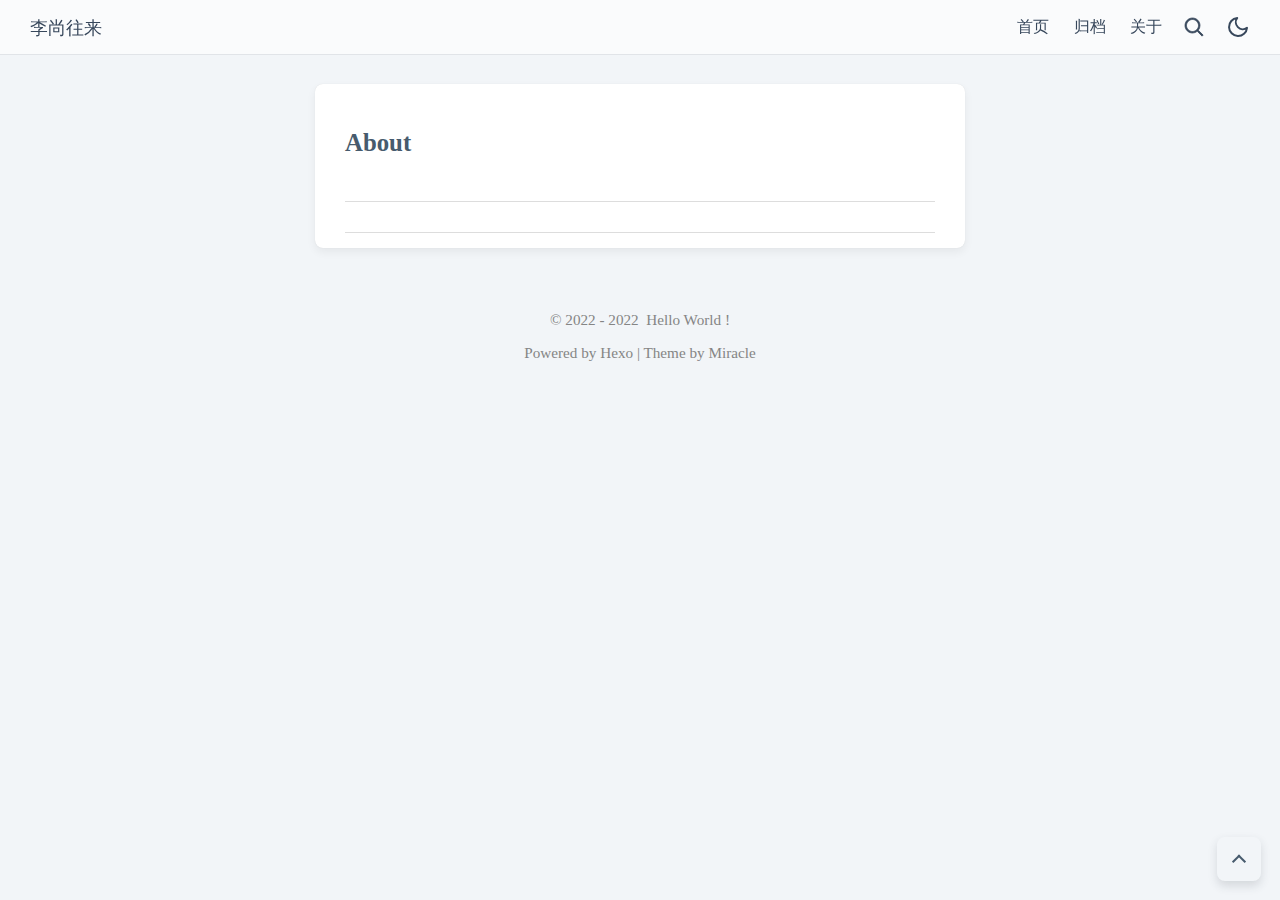
<file: about/index.html>
<!DOCTYPE html>
<html lang="zh-Hans">


<head>
    <meta charset="UTF-8">
    
    <link rel="apple-touch-icon" sizes="76x76" href="/source/favicon.ico">
    <link rel="icon" type="image/png" href="/source/favicon.ico">
    <meta name="viewport" content="width=device-width, initial-scale=1, maximum-scale=5">
    <title>About - 李尚往来</title>
    
    <meta http-equiv="Content-Security-Policy" content="upgrade-insecure-requests">
    
    
    <meta name="description" content="">
    <meta name="author" content="xiaobali">
    <meta name="keywords" content="">
    <style>


    
    :root{
        --shadow-color: rgba(0,0,0,0.2);
        --sec-shadow: rgba(0,0,0,0.03);
        --shadow-hover-color: rgba(0,0,0,0.28);
        --first-text-color: #475b6d;
        --second-text-color: #37475b;
        --third-text-color: #858585;
        --default-text-color: #505050;
        --default-link-color: #007bff;
        --link-color: #000000;
        --second-link-color: #4F9BFA;
        --code-color:rgba(27,31,35,.05);
        --post-bkg-color: #fff;
        --page-bkg-color: #f2f5f8;
        --nav-a-hover-color: #3498db;
        --post-sec-text-color: #718096;
        --sec-bkg: #f2f5f8;
        --color-mode: 'light';
        --bkg-h: rgba(255,255,255,0.6);
        --bkg-m: #e1e4e8;
        --home-title-color: #4169E1;
        --shadow: 0 4px 10px rgba(0,2,4,0.06),0 0 1px rgba(0,2,4,0.11);
        --hr-color: #ddd;
        --bg-t: #f4f4f4;
        --nav-bkg: rgba(255,255,255,0.6);
    }

@media (prefers-color-scheme: dark) {
  :root {
    --color-mode: 'dark';
  }

  :root:not([data-theme]) {
    --first-text-color: hsla(0,0%,100%,0.92);
    --second-text-color: hsla(0,0%,100%,0.86);
    --third-text-color: #a7a9ad;
    --default-text-color: #505050;
    --default-link-color: #1589e9;
    --link-color: #000000;
    --second-link-color: #30a9de;
    --post-bkg-color: #252d38;
    --page-bkg-color: #181c27;
    --nav-a-hover-color: #3498db;
    --post-sec-text-color: #a7a9ad;
    --sec-bkg: #364151;
    --bkg-h: rgba(255,255,255,0.2);
    --bkg-m: rgba(255,255,255,0.1);
    --home-title-color: rgb(226, 82, 90);
    --code-color:#3e4b5e;
    --shadow: none;
    --hr-color: #718096;
    --bg-t: #364151;
    --nav-bkg: rgba(13,17,23,0.6);
  }
}

[data-theme='dark'] {
    --shadow-color: rgba(0,0,0,0.2);
    --shadow-hover-color: rgba(0,0,0,0.28);
    --first-text-color: hsla(0,0%,100%,0.92);
    --second-text-color: hsla(0,0%,100%,0.86);
    --third-text-color: #a7a9ad;
    --default-text-color: #505050;
    --default-link-color: #1589e9;
    --link-color: #000000;
    --second-link-color: #30a9de;
    --post-bkg-color: #252d38;
    --page-bkg-color: #181c27;
    --nav-a-hover-color: #3498db;
    --post-sec-text-color: #a7a9ad;
    --sec-bkg: #364151;
    --bkg-h: rgba(255,255,255,0.2);
    --bkg-m: rgba(255,255,255,0.1);
    --home-title-color: rgb(226, 82, 90);
    --code-color:#3e4b5e;
    --shadow: none;
    --hr-color: #718096;
    --bg-t: #364151;
    --nav-bkg: rgba(13,17,23,0.6);
}

</style>



<style>
#page-main,footer,.p-btn{
    display: none;
}
html,body{
    margin: 0;
    padding: 0;
    width: 100%;
    height: 100%;
    overflow-y: overlay;
}
body{
    background-color: var(--page-bkg-color);
    color: var(--second-text-color);
    overflow-y: scroll;
}
a {
    color: var(--default-link-color);
    text-decoration: none;
    background-color: transparent;
}
a:hover{
    color: var(--second-link-color);
}
.main-content,.post-card-main{
    margin: 30px;
}



@media (max-width: 410px){
    .post-card-main{
        max-width: 350px!important;
    }
}

@media (max-width: 980px){
    .post-card-main{
        max-width: 520px!important;
    }
}


@media (min-width: 780px){ 
    h3{
        font-size: 1.5rem;
        line-height: 1.5em;
    }
}
@media (min-width: 1280px){ 
    h3{
        font-size: 1.7rem;
        line-height: 1.5em;
    }
}
@media (min-width: 2096px){ 
    h3{
        font-size: 1.8rem;
        line-height: 1.5em;
    }
}

.text-center{
    text-align: center!important;
}
.middle-center{
    display: -webkit-box;
    display: -ms-flexbox;
    display: flex;
    -webkit-box-align: center;
    -ms-flex-align: center;
    align-items: center;
    -webkit-box-pack: center;
    -ms-flex-pack: center;
    justify-content: center;
    height: 100%;
}
header {
    display: flex;
    justify-content: space-between;
    align-items: center;
    position: fixed;
    height: 54px;
    padding: 0 1.25rem;
    top: 0;
    left: 0;
    right: 0;
    z-index: 10;
    border-bottom: 1px solid var(--bkg-m);
    background-color: var(--nav-bkg);
}
header .header__left, header .header__right {
    display: flex;
    align-items: center;
    font-family: rubik,sans-serif,Varela Round;
}
header .header__left .logo__text {
    font-size: 18px;
    font-weight: 450;
    padding: 14.5px 10px;
    border-radius: 5px;
    color: var(--second-text-color);
}
header .header__right .navbar__menus {
    height: 54px;
    padding: 0 0 0 15px;
}
header .header__right .button {
    color: var(--second-text-color);
}
header .header__right .navbar__menus .navbar-menu {
    display: inline-block;
    align-items: center;
    height: 54px;
    padding: 0 10px;
    font-size: 16px;
    line-height: 54px;
}
header .header__right .dropdown-icon {
    display: none;
    height: 54px;
    padding: 15px 10px;
    border: 0;
    background-color: transparent;
}
header .header__right .dropdown-menus {
    line-height: 2rem;
    animation: slide-in .15s ease 1;
    display: none;
    position: absolute;
    left: 12px;
    right: 12px;
    top: calc(54px + 10px);
    border-radius: 6px;
    padding: 24px;
    background-color: var(--page-bkg-color);
    border: 1px solid var(--bkg-m);
    z-index: 9999;
    justify-items: center;
    justify-content: center;
    flex-direction: column;
}
header .header__right #btn-search, header .header__right #btn-toggle-dark{
    display: inline-block;
    padding:  18px 10px;
    height: 25px;
}
header .header__right #btn-dropdown{
  display: inline-block;
  padding:  13.5px 0;
}
header .header__right .dropdown-menus .dropdown-menu {
    padding: 10px;
    color: var(--second-text-color);
}
@media screen and (max-width: 764px){
.navbar__menus {
    display: none!important;
}
.dropdown-icon {
    display: inline-block!important;
}
}
.p-btn{
    position: fixed;
    bottom: 1.2rem;
    right: 1.2rem;
    contain: layout;
}
.toc-btn,.click-btn{
    cursor: pointer;
    -webkit-appearance: none;
    -moz-appearance: none;
    appearance: none;
    align-items: center;
    margin-top: .5rem;
    font-size: .75rem;
    background-color: var(--sec-bkg);
    display: block;
    padding: 0.9rem;
    box-shadow: 0 0.3rem 0.6rem rgba(48,55,66,.15);
    border: none;
    border-radius: 0.5rem;
    line-height: 1;
    color: var(--first-text-color);
}
.toc-link{
    color: var(--second-text-color);
}

#css-loading h3{
    font-weight: 500;
    font-size: 1.4rem;
    text-align: center;
    position: fixed;
    top: 200px;
    left: 0;
    right: 0;
    opacity: 0;
    animation: cssLoad;
    animation-delay: 0.3s;
    -webkit-animation: cssLoad;
    -webkit-animation-delay: 0.3s;
}
@keyframes cssLoad {
    from {
        opacity: 0;
    }
    to {
        opacity: 0.9;
    }
}


.memorial {
    -webkit-filter: grayscale(100%);
    -moz-filter: grayscale(100%);
    -ms-filter: grayscale(100%);
    -o-filter: grayscale(100%);
    filter: grayscale(100%);
    filter:progid:DXImageTransform.Microsoft.BasicImage(grayscale=1); filter:gray;
}


    .post-copyright:after {
        position: absolute;
        color: #fff;
        background: url("data:image/svg+xml;charset=utf-8,%3Csvg xmlns='http://www.w3.org/2000/svg' viewBox='0 0 496 512'%3E%3Cpath fill='gray' d='M245.8 214.9l-33.2 17.3c-9.4-19.6-25.2-20-27.4-20-22.2 0-33.3 14.6-33.3 43.9 0 23.5 9.2 43.8 33.3 43.8 14.4 0 24.6-7 30.5-21.3l30.6 15.5a73.2 73.2 0 01-65.1 39c-22.6 0-74-10.3-74-77 0-58.7 43-77 72.6-77 30.8-.1 52.7 11.9 66 35.8zm143 0l-32.7 17.3c-9.5-19.8-25.7-20-27.9-20-22.1 0-33.2 14.6-33.2 43.9 0 23.5 9.2 43.8 33.2 43.8 14.5 0 24.7-7 30.5-21.3l31 15.5c-2 3.8-21.3 39-65 39-22.7 0-74-9.9-74-77 0-58.7 43-77 72.6-77C354 179 376 191 389 214.8zM247.7 8C104.7 8 0 123 0 256c0 138.4 113.6 248 247.6 248C377.5 504 496 403 496 256 496 118 389.4 8 247.6 8zm.8 450.8c-112.5 0-203.7-93-203.7-202.8 0-105.5 85.5-203.3 203.8-203.3A201.7 201.7 0 01451.3 256c0 121.7-99.7 202.9-202.9 202.9z'/%3E%3C/svg%3E");
        content: ' ';
        height: 10rem;
        width: 10rem;
        right: -2rem;
        top: -2rem;
        opacity: .1;
    }

</style>

    

    
        <!--
        <link rel="stylesheet" href="/css/page.css" media="print"
            onload="this.media='all';this.onload=null">
        <noscript>-->
            <link rel="stylesheet" href="/css/page.css">
        <!--</noscript>-->
    
    
    <link rel="stylesheet" href="/css/main.css" media="print" onload="this.media='all';this.onload=null">
    <noscript>
        <link rel="stylesheet" href="/css/main.css">
    </noscript>

    
    <script src="/js/main.js"></script>
    
    <script>
        let mdate = "7-8";
        let ndate = new Date();
        if (mdate == (ndate.getMonth()+1) + "-" + (ndate.getDate())) {
            addClass("html", "memorial");
        }
    </script>
    
<meta name="generator" content="Hexo 6.1.0"></head>

    <body>
        <header>
            
<div class="header__left">
	<a href="/" class="button"><span class="logo__text">李尚往来</span></a>
</div>
<div class="header__right">
	<div class="navbar__menus">
		
		<a href="/" class="button">
			<div class="navbar-menu">首页</div>
		</a>
		
		<a href="/archives/" class="button">
			<div class="navbar-menu">归档</div>
		</a>
		
		<a href="/about/" class="button">
			<div class="navbar-menu">关于</div>
		</a>
		
	</div>
	
	<a href="/search/" class="button">
		<div id="btn-search">
			<svg xmlns="http://www.w3.org/2000/svg" viewbox="0 0 1024 1024" width="24" height="24" fill="currentColor"
				stroke="currentColor" stroke-width="32">
				<path
					d="M192 448c0-141.152 114.848-256 256-256s256 114.848 256 256-114.848 256-256 256-256-114.848-256-256z m710.624 409.376l-206.88-206.88A318.784 318.784 0 0 0 768 448c0-176.736-143.264-320-320-320S128 271.264 128 448s143.264 320 320 320a318.784 318.784 0 0 0 202.496-72.256l206.88 206.88 45.248-45.248z">
				</path>
			</svg>
		</div>
	</a>
	
	<a href="javaScript:void(0);" class="button" id="btn-toggle-dark">
		<div>
			<svg xmlns="http://www.w3.org/2000/svg" width="24" height="24" viewbox="0 0 24 24" fill="none"
				stroke="currentColor" stroke-width="2" stroke-linecap="round" stroke-linejoin="round">
				<path d="M21 12.79A9 9 0 1 1 11.21 3 7 7 0 0 0 21 12.79z"></path>
			</svg>
		</div>
	</a>
	<a href="javaScript:void(0);" class="dropdown-icon button">
		<div id="btn-dropdown">
			<svg xmlns="http://www.w3.org/2000/svg" viewbox="0 0 1024 1024" width="24" height="24" fill="currentColor"
				stroke="currentColor" stroke-width="32" stroke-linecap="round">
				<path
					d="M903.43 561.52H148.8c-13.25 0-24-10.75-24-24s10.75-24 24-24h754.63c13.25 0 24 10.75 24 24s-10.75 24-24 24zM903.43 204.31H148.8c-13.25 0-24-10.75-24-24s10.75-24 24-24h754.63c13.25 0 24 10.75 24 24s-10.75 24-24 24zM903.43 918.73H148.8c-13.25 0-24-10.75-24-24s10.75-24 24-24h754.63c13.25 0 24 10.75 24 24s-10.75 24-24 24z"
					fill="currentColor"></path>
			</svg>
		</div>
	</a>
	<div class="dropdown-menus" id="dropdown-menus">
		
		<a href="/" class="dropdown-menu button">首页</a>
		<br>
		
		<a href="/archives/" class="dropdown-menu button">归档</a>
		<br>
		
		<a href="/about/" class="dropdown-menu button">关于</a>
		<br>
		
	</div>
</div>

        </header>
        <div id="top"></div>
        <div id="page-main" class="main-content">
        <div class="mg-top">
            

<article class="page">
<div id="post-meta-m">
        <h3>About</h3>
</div>
<div class="article-m">
    <div class="post-toc">
        
    </div>
    <div id="article" class="markdown-body textretty">
        
    </div>
</div>

</article>



        </div>
        
<footer class="text-center">
    
    
        
        
        
            <!-- 不蒜子统计PV -->
            <span id="busuanzi_container_site_pv" style="display: none">
                总访问量 
                <span id="busuanzi_value_site_pv"></span>
                 次
              </span>
          
          
            <!-- 不蒜子统计UV -->
            <span id="busuanzi_container_site_uv" style="display: none">
                总访客数 
                <span id="busuanzi_value_site_uv"></span>
                 人
              </span>
          
    
    
    
    
    <p>&copy;  2022 - 2022&nbsp;&nbsp;Hello World !</p>
    
    <p>Powered by Hexo | Theme by Miracle<p>
    
    
</footer>

<div class="p-btn">
    
    <a href="#top" class="click-btn">
      <i id="i-up"></i>
    </a>
</div>

<!-- SCRIPTS -->







<script>
    document.getElementById("btn-dropdown").addEventListener('click', () => {
      toggleClass("#dropdown-menus","display-inline");
    });
    console.log('\n' + ' %c Powered by Hexo Theme Miracle ' + ' %c https://github.com/hifun-team/hexo-theme-miracle ' + '\n' + '\n', 'color: #fff; background: #4F9BFA; padding:5px 0;', 'background: #FFF; padding:5px 0;');

    

    
  /* 小彩蛋: 饮茶先啦 */
  setTimeout(() => {
    var time = new Date();
    if (time.getHours() == 15) {
      let comment = document.createComment(' 三点几嚟！饮茶先啦！ ');
      document.body.insertBefore(comment, document.getElementsByTagName('header')[0]);
    }
  },1);
    
</script>


<script>
    var postImg = document.querySelectorAll("article[class=page] img");
    for (let imgi = 0; imgi < postImg.length; imgi++) {
        postImg[imgi].onclick = () => {
            let zoomImg = document.createElement("div");
            zoomImg.id = "zoomImg";
            zoomImg.innerHTML = `<div id="zoom-picture"></div>
    <div class="poptrox-overlay"
        style="position: fixed; left: 0px; top: 0px; z-index: 20000; width: 100%; height: 100%; text-align: center; cursor: zoom-out; opacity: 1;">
        <div style="display:inline-block;height:100%;vertical-align:middle;"></div>
        <div
            style="position:absolute;left:0;top:0;width:100%;height:100%;background:#000000;opacity:0;filter:alpha(opacity=0);">
        </div>
        <div class="poptrox-popup"
            style="display: inline-block; vertical-align: middle; position: relative; z-index: 1; cursor: zoom-out; min-width: 10px; min-height: 10px; width: auto; height: auto;">
            <div class="loader" style="display: none;"></div>
            <div class="pic" style="text-indent: 0px;"><img
                    src="${ postImg[imgi].srcset || postImg[imgi].src }" alt="Loading..."
                    style="vertical-align: bottom; max-width: 85vw; max-height: 85vh;"></div>
        </div>
    </div>`;
            document.body.appendChild(zoomImg);
                document.querySelector("#zoomImg").onclick = () => {
                    document.querySelector("#zoomImg").remove();
                }
        }
    }
    
</script>









    <script>
        setTimeout(() => {
            loadScriptFile({
                url: "busuanzi.pure.mini.js",
                loadType: "async"
            });
        },0);
    </script>




        </div>
        <div id="css-loading">
            <h3 class="text-center">加载中...</h3>
        </div>
        
    </body>
</html>
</file>
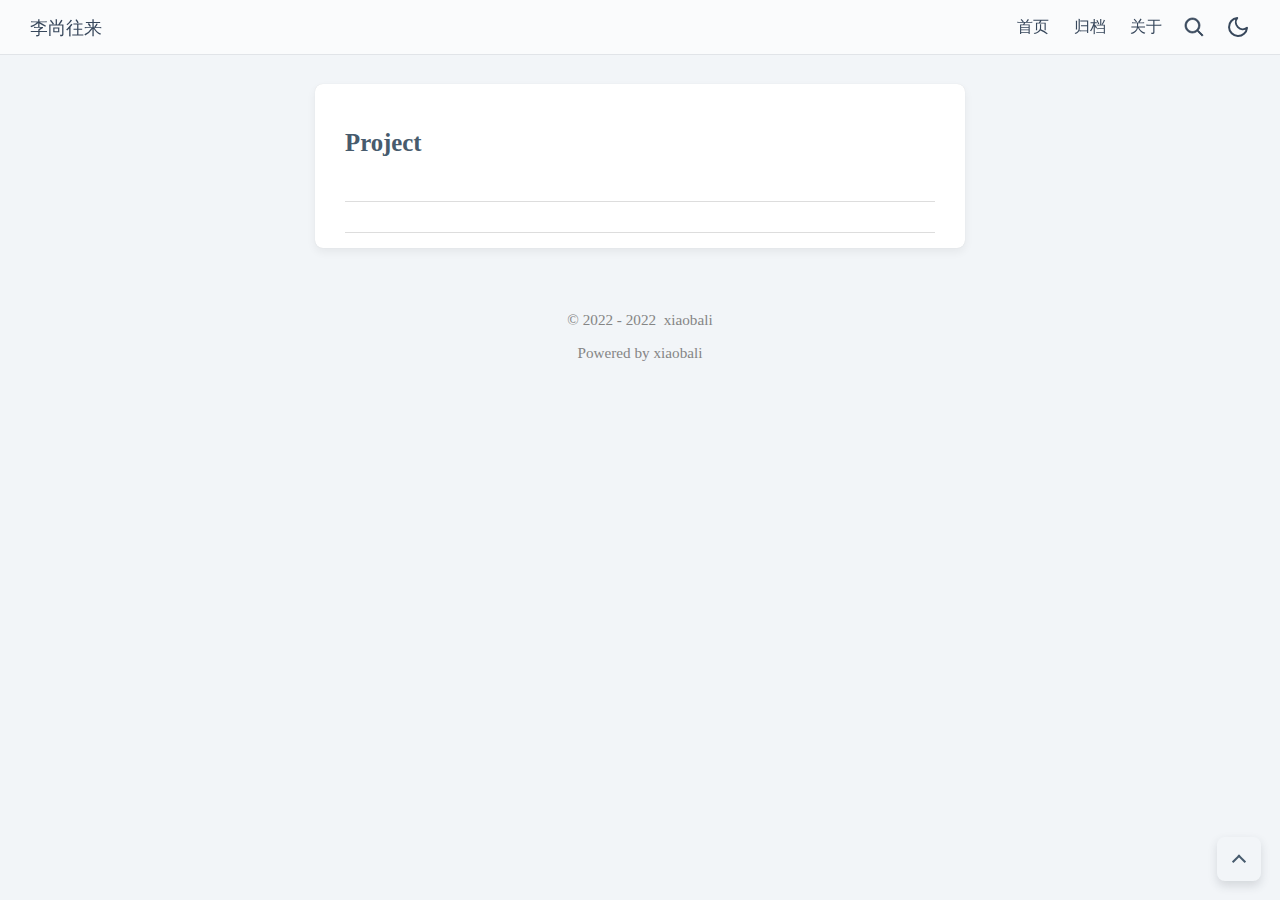
<file: project/index.html>
<!DOCTYPE html>
<html lang="zh-Hans">


<head>
    <meta charset="UTF-8">
    
    <link rel="apple-touch-icon" sizes="76x76" href="/null">
    <link rel="icon" type="image/png" href="/null">
    <meta name="viewport" content="width=device-width, initial-scale=1, maximum-scale=5">
    <title>Project - 李尚往来</title>
    
    <meta http-equiv="Content-Security-Policy" content="upgrade-insecure-requests">
    
    
    <meta name="description" content="">
    <meta name="author" content="xiaobali">
    <meta name="keywords" content="">
    <style>


    
    :root{
        --shadow-color: rgba(0,0,0,0.2);
        --sec-shadow: rgba(0,0,0,0.03);
        --shadow-hover-color: rgba(0,0,0,0.28);
        --first-text-color: #475b6d;
        --second-text-color: #37475b;
        --third-text-color: #858585;
        --default-text-color: #505050;
        --default-link-color: #007bff;
        --link-color: #000000;
        --second-link-color: #4F9BFA;
        --code-color:rgba(27,31,35,.05);
        --post-bkg-color: #fff;
        --page-bkg-color: #f2f5f8;
        --nav-a-hover-color: #3498db;
        --post-sec-text-color: #718096;
        --sec-bkg: #f2f5f8;
        --color-mode: 'light';
        --bkg-h: rgba(255,255,255,0.6);
        --bkg-m: #e1e4e8;
        --home-title-color: #4169E1;
        --shadow: 0 4px 10px rgba(0,2,4,0.06),0 0 1px rgba(0,2,4,0.11);
        --hr-color: #ddd;
        --bg-t: #f4f4f4;
        --nav-bkg: rgba(255,255,255,0.6);
    }

@media (prefers-color-scheme: dark) {
  :root {
    --color-mode: 'dark';
  }

  :root:not([data-theme]) {
    --first-text-color: hsla(0,0%,100%,0.92);
    --second-text-color: hsla(0,0%,100%,0.86);
    --third-text-color: #a7a9ad;
    --default-text-color: #505050;
    --default-link-color: #1589e9;
    --link-color: #000000;
    --second-link-color: #30a9de;
    --post-bkg-color: #252d38;
    --page-bkg-color: #181c27;
    --nav-a-hover-color: #3498db;
    --post-sec-text-color: #a7a9ad;
    --sec-bkg: #364151;
    --bkg-h: rgba(255,255,255,0.2);
    --bkg-m: rgba(255,255,255,0.1);
    --home-title-color: rgb(226, 82, 90);
    --code-color:#3e4b5e;
    --shadow: none;
    --hr-color: #718096;
    --bg-t: #364151;
    --nav-bkg: rgba(13,17,23,0.6);
  }
}

[data-theme='dark'] {
    --shadow-color: rgba(0,0,0,0.2);
    --shadow-hover-color: rgba(0,0,0,0.28);
    --first-text-color: hsla(0,0%,100%,0.92);
    --second-text-color: hsla(0,0%,100%,0.86);
    --third-text-color: #a7a9ad;
    --default-text-color: #505050;
    --default-link-color: #1589e9;
    --link-color: #000000;
    --second-link-color: #30a9de;
    --post-bkg-color: #252d38;
    --page-bkg-color: #181c27;
    --nav-a-hover-color: #3498db;
    --post-sec-text-color: #a7a9ad;
    --sec-bkg: #364151;
    --bkg-h: rgba(255,255,255,0.2);
    --bkg-m: rgba(255,255,255,0.1);
    --home-title-color: rgb(226, 82, 90);
    --code-color:#3e4b5e;
    --shadow: none;
    --hr-color: #718096;
    --bg-t: #364151;
    --nav-bkg: rgba(13,17,23,0.6);
}

</style>



<style>
#page-main,footer,.p-btn{
    display: none;
}
html,body{
    margin: 0;
    padding: 0;
    width: 100%;
    height: 100%;
    overflow-y: overlay;
}
body{
    background-color: var(--page-bkg-color);
    color: var(--second-text-color);
    overflow-y: scroll;
}
a {
    color: var(--default-link-color);
    text-decoration: none;
    background-color: transparent;
}
a:hover{
    color: var(--second-link-color);
}
.main-content,.post-card-main{
    margin: 30px;
}



@media (max-width: 410px){
    .post-card-main{
        max-width: 350px!important;
    }
}

@media (max-width: 980px){
    .post-card-main{
        max-width: 520px!important;
    }
}


@media (min-width: 780px){ 
    h3{
        font-size: 1.5rem;
        line-height: 1.5em;
    }
}
@media (min-width: 1280px){ 
    h3{
        font-size: 1.7rem;
        line-height: 1.5em;
    }
}
@media (min-width: 2096px){ 
    h3{
        font-size: 1.8rem;
        line-height: 1.5em;
    }
}

.text-center{
    text-align: center!important;
}
.middle-center{
    display: -webkit-box;
    display: -ms-flexbox;
    display: flex;
    -webkit-box-align: center;
    -ms-flex-align: center;
    align-items: center;
    -webkit-box-pack: center;
    -ms-flex-pack: center;
    justify-content: center;
    height: 100%;
}
header {
    display: flex;
    justify-content: space-between;
    align-items: center;
    position: fixed;
    height: 54px;
    padding: 0 1.25rem;
    top: 0;
    left: 0;
    right: 0;
    z-index: 10;
    border-bottom: 1px solid var(--bkg-m);
    background-color: var(--nav-bkg);
}
header .header__left, header .header__right {
    display: flex;
    align-items: center;
    font-family: rubik,sans-serif,Varela Round;
}
header .header__left .logo__text {
    font-size: 18px;
    font-weight: 450;
    padding: 14.5px 10px;
    border-radius: 5px;
    color: var(--second-text-color);
}
header .header__right .navbar__menus {
    height: 54px;
    padding: 0 0 0 15px;
}
header .header__right .button {
    color: var(--second-text-color);
}
header .header__right .navbar__menus .navbar-menu {
    display: inline-block;
    align-items: center;
    height: 54px;
    padding: 0 10px;
    font-size: 16px;
    line-height: 54px;
}
header .header__right .dropdown-icon {
    display: none;
    height: 54px;
    padding: 15px 10px;
    border: 0;
    background-color: transparent;
}
header .header__right .dropdown-menus {
    line-height: 2rem;
    animation: slide-in .15s ease 1;
    display: none;
    position: absolute;
    left: 12px;
    right: 12px;
    top: calc(54px + 10px);
    border-radius: 6px;
    padding: 24px;
    background-color: var(--page-bkg-color);
    border: 1px solid var(--bkg-m);
    z-index: 9999;
    justify-items: center;
    justify-content: center;
    flex-direction: column;
}
header .header__right #btn-search, header .header__right #btn-toggle-dark{
    display: inline-block;
    padding:  18px 10px;
    height: 25px;
}
header .header__right #btn-dropdown{
  display: inline-block;
  padding:  13.5px 0;
}
header .header__right .dropdown-menus .dropdown-menu {
    padding: 10px;
    color: var(--second-text-color);
}
@media screen and (max-width: 764px){
.navbar__menus {
    display: none!important;
}
.dropdown-icon {
    display: inline-block!important;
}
}
.p-btn{
    position: fixed;
    bottom: 1.2rem;
    right: 1.2rem;
    contain: layout;
}
.toc-btn,.click-btn{
    cursor: pointer;
    -webkit-appearance: none;
    -moz-appearance: none;
    appearance: none;
    align-items: center;
    margin-top: .5rem;
    font-size: .75rem;
    background-color: var(--sec-bkg);
    display: block;
    padding: 0.9rem;
    box-shadow: 0 0.3rem 0.6rem rgba(48,55,66,.15);
    border: none;
    border-radius: 0.5rem;
    line-height: 1;
    color: var(--first-text-color);
}
.toc-link{
    color: var(--second-text-color);
}

#css-loading h3{
    font-weight: 500;
    font-size: 1.4rem;
    text-align: center;
    position: fixed;
    top: 200px;
    left: 0;
    right: 0;
    opacity: 0;
    animation: cssLoad;
    animation-delay: 0.3s;
    -webkit-animation: cssLoad;
    -webkit-animation-delay: 0.3s;
}
@keyframes cssLoad {
    from {
        opacity: 0;
    }
    to {
        opacity: 0.9;
    }
}


.memorial {
    -webkit-filter: grayscale(100%);
    -moz-filter: grayscale(100%);
    -ms-filter: grayscale(100%);
    -o-filter: grayscale(100%);
    filter: grayscale(100%);
    filter:progid:DXImageTransform.Microsoft.BasicImage(grayscale=1); filter:gray;
}


    .post-copyright:after {
        position: absolute;
        color: #fff;
        background: url("data:image/svg+xml;charset=utf-8,%3Csvg xmlns='http://www.w3.org/2000/svg' viewBox='0 0 496 512'%3E%3Cpath fill='gray' d='M245.8 214.9l-33.2 17.3c-9.4-19.6-25.2-20-27.4-20-22.2 0-33.3 14.6-33.3 43.9 0 23.5 9.2 43.8 33.3 43.8 14.4 0 24.6-7 30.5-21.3l30.6 15.5a73.2 73.2 0 01-65.1 39c-22.6 0-74-10.3-74-77 0-58.7 43-77 72.6-77 30.8-.1 52.7 11.9 66 35.8zm143 0l-32.7 17.3c-9.5-19.8-25.7-20-27.9-20-22.1 0-33.2 14.6-33.2 43.9 0 23.5 9.2 43.8 33.2 43.8 14.5 0 24.7-7 30.5-21.3l31 15.5c-2 3.8-21.3 39-65 39-22.7 0-74-9.9-74-77 0-58.7 43-77 72.6-77C354 179 376 191 389 214.8zM247.7 8C104.7 8 0 123 0 256c0 138.4 113.6 248 247.6 248C377.5 504 496 403 496 256 496 118 389.4 8 247.6 8zm.8 450.8c-112.5 0-203.7-93-203.7-202.8 0-105.5 85.5-203.3 203.8-203.3A201.7 201.7 0 01451.3 256c0 121.7-99.7 202.9-202.9 202.9z'/%3E%3C/svg%3E");
        content: ' ';
        height: 10rem;
        width: 10rem;
        right: -2rem;
        top: -2rem;
        opacity: .1;
    }

</style>

    

    
        <!--
        <link rel="stylesheet" href="/css/page.css" media="print"
            onload="this.media='all';this.onload=null">
        <noscript>-->
            <link rel="stylesheet" href="/css/page.css">
        <!--</noscript>-->
    
    
    <link rel="stylesheet" href="/css/main.css" media="print" onload="this.media='all';this.onload=null">
    <noscript>
        <link rel="stylesheet" href="/css/main.css">
    </noscript>

    
    <script src="/js/main.js"></script>
    
    <script>
        let mdate = "7-8";
        let ndate = new Date();
        if (mdate == (ndate.getMonth()+1) + "-" + (ndate.getDate())) {
            addClass("html", "memorial");
        }
    </script>
    
<meta name="generator" content="Hexo 6.1.0"></head>

    <body>
        <header>
            
<div class="header__left">
	<a href="/" class="button"><span class="logo__text">李尚往来</span></a>
</div>
<div class="header__right">
	<div class="navbar__menus">
		
		<a href="/" class="button">
			<div class="navbar-menu">首页</div>
		</a>
		
		<a href="/archives/" class="button">
			<div class="navbar-menu">归档</div>
		</a>
		
		<a href="/about/" class="button">
			<div class="navbar-menu">关于</div>
		</a>
		
	</div>
	
	<a href="/search/" class="button">
		<div id="btn-search">
			<svg xmlns="http://www.w3.org/2000/svg" viewbox="0 0 1024 1024" width="24" height="24" fill="currentColor"
				stroke="currentColor" stroke-width="32">
				<path
					d="M192 448c0-141.152 114.848-256 256-256s256 114.848 256 256-114.848 256-256 256-256-114.848-256-256z m710.624 409.376l-206.88-206.88A318.784 318.784 0 0 0 768 448c0-176.736-143.264-320-320-320S128 271.264 128 448s143.264 320 320 320a318.784 318.784 0 0 0 202.496-72.256l206.88 206.88 45.248-45.248z">
				</path>
			</svg>
		</div>
	</a>
	
	<a href="javaScript:void(0);" class="button" id="btn-toggle-dark">
		<div>
			<svg xmlns="http://www.w3.org/2000/svg" width="24" height="24" viewbox="0 0 24 24" fill="none"
				stroke="currentColor" stroke-width="2" stroke-linecap="round" stroke-linejoin="round">
				<path d="M21 12.79A9 9 0 1 1 11.21 3 7 7 0 0 0 21 12.79z"></path>
			</svg>
		</div>
	</a>
	<a href="javaScript:void(0);" class="dropdown-icon button">
		<div id="btn-dropdown">
			<svg xmlns="http://www.w3.org/2000/svg" viewbox="0 0 1024 1024" width="24" height="24" fill="currentColor"
				stroke="currentColor" stroke-width="32" stroke-linecap="round">
				<path
					d="M903.43 561.52H148.8c-13.25 0-24-10.75-24-24s10.75-24 24-24h754.63c13.25 0 24 10.75 24 24s-10.75 24-24 24zM903.43 204.31H148.8c-13.25 0-24-10.75-24-24s10.75-24 24-24h754.63c13.25 0 24 10.75 24 24s-10.75 24-24 24zM903.43 918.73H148.8c-13.25 0-24-10.75-24-24s10.75-24 24-24h754.63c13.25 0 24 10.75 24 24s-10.75 24-24 24z"
					fill="currentColor"></path>
			</svg>
		</div>
	</a>
	<div class="dropdown-menus" id="dropdown-menus">
		
		<a href="/" class="dropdown-menu button">首页</a>
		<br>
		
		<a href="/archives/" class="dropdown-menu button">归档</a>
		<br>
		
		<a href="/about/" class="dropdown-menu button">关于</a>
		<br>
		
	</div>
</div>

        </header>
        <div id="top"></div>
        <div id="page-main" class="main-content">
        <div class="mg-top">
            

<article class="page">
<div id="post-meta-m">
        <h3>Project</h3>
</div>
<div class="article-m">
    <div class="post-toc">
        
    </div>
    <div id="article" class="markdown-body textretty">
        
    </div>
</div>

</article>



        </div>
        
<footer class="text-center">
    
    
        
        
        
            <!-- 不蒜子统计PV -->
            <span id="busuanzi_container_site_pv" style="display: none">
                总访问量 
                <span id="busuanzi_value_site_pv"></span>
                 次
              </span>
          
          
            <!-- 不蒜子统计UV -->
            <span id="busuanzi_container_site_uv" style="display: none">
                总访客数 
                <span id="busuanzi_value_site_uv"></span>
                 人
              </span>
          
    
    
    
    
    <p>&copy;  2022 - 2022&nbsp;&nbsp;xiaobali</p>
    
    <p>Powered by xiaobali <p>
    
    
</footer>

<div class="p-btn">
    
    <a href="#top" class="click-btn">
      <i id="i-up"></i>
    </a>
</div>

<!-- SCRIPTS -->







<script>
    document.getElementById("btn-dropdown").addEventListener('click', () => {
      toggleClass("#dropdown-menus","display-inline");
    });
    console.log('\n' + ' %c Powered by Hexo Theme Miracle ' + ' %c https://github.com/hifun-team/hexo-theme-miracle ' + '\n' + '\n', 'color: #fff; background: #4F9BFA; padding:5px 0;', 'background: #FFF; padding:5px 0;');

    

    
  /* 小彩蛋: 饮茶先啦 */
  setTimeout(() => {
    var time = new Date();
    if (time.getHours() == 15) {
      let comment = document.createComment(' 三点几嚟！饮茶先啦！ ');
      document.body.insertBefore(comment, document.getElementsByTagName('header')[0]);
    }
  },1);
    
</script>


<script>
    var postImg = document.querySelectorAll("article[class=page] img");
    for (let imgi = 0; imgi < postImg.length; imgi++) {
        postImg[imgi].onclick = () => {
            let zoomImg = document.createElement("div");
            zoomImg.id = "zoomImg";
            zoomImg.innerHTML = `<div id="zoom-picture"></div>
    <div class="poptrox-overlay"
        style="position: fixed; left: 0px; top: 0px; z-index: 20000; width: 100%; height: 100%; text-align: center; cursor: zoom-out; opacity: 1;">
        <div style="display:inline-block;height:100%;vertical-align:middle;"></div>
        <div
            style="position:absolute;left:0;top:0;width:100%;height:100%;background:#000000;opacity:0;filter:alpha(opacity=0);">
        </div>
        <div class="poptrox-popup"
            style="display: inline-block; vertical-align: middle; position: relative; z-index: 1; cursor: zoom-out; min-width: 10px; min-height: 10px; width: auto; height: auto;">
            <div class="loader" style="display: none;"></div>
            <div class="pic" style="text-indent: 0px;"><img
                    src="${ postImg[imgi].srcset || postImg[imgi].src }" alt="Loading..."
                    style="vertical-align: bottom; max-width: 85vw; max-height: 85vh;"></div>
        </div>
    </div>`;
            document.body.appendChild(zoomImg);
                document.querySelector("#zoomImg").onclick = () => {
                    document.querySelector("#zoomImg").remove();
                }
        }
    }
    
</script>









    <script>
        setTimeout(() => {
            loadScriptFile({
                url: "busuanzi.pure.mini.js",
                loadType: "async"
            });
        },0);
    </script>




        </div>
        <div id="css-loading">
            <h3 class="text-center">加载中...</h3>
        </div>
        
    </body>
</html>
</file>
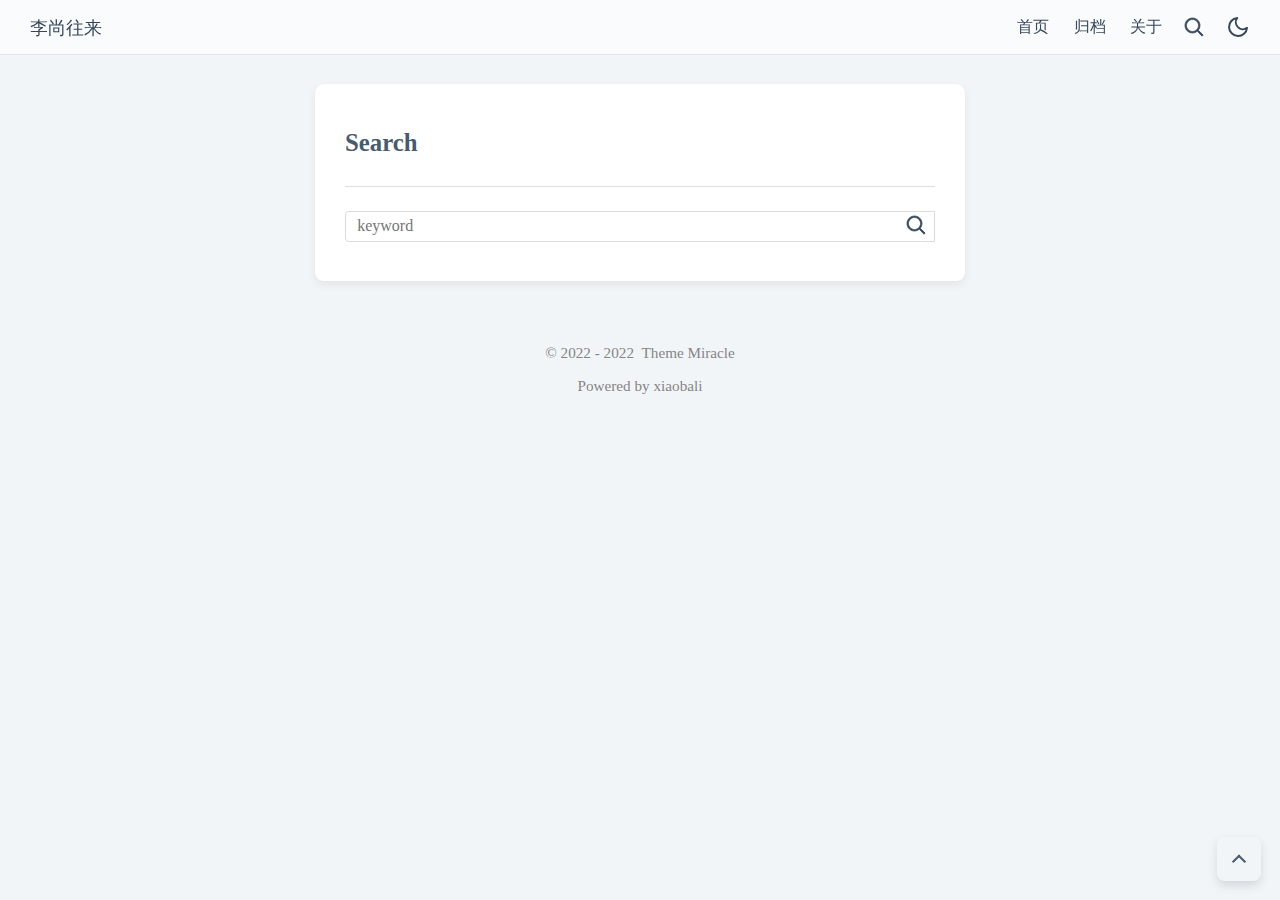
<file: search/index.html>
<!DOCTYPE html>
<html lang="zh-Hans">


<head>
    <meta charset="UTF-8">
    
    <link rel="apple-touch-icon" sizes="76x76" href="/null">
    <link rel="icon" type="image/png" href="/null">
    <meta name="viewport" content="width=device-width, initial-scale=1, maximum-scale=5">
    <title>李尚往来</title>
    
    <meta http-equiv="Content-Security-Policy" content="upgrade-insecure-requests">
    
    
    <meta name="description" content="">
    <meta name="author" content="xiaobali">
    <meta name="keywords" content="">
    <style>


    
    :root{
        --shadow-color: rgba(0,0,0,0.2);
        --sec-shadow: rgba(0,0,0,0.03);
        --shadow-hover-color: rgba(0,0,0,0.28);
        --first-text-color: #475b6d;
        --second-text-color: #37475b;
        --third-text-color: #858585;
        --default-text-color: #505050;
        --default-link-color: #007bff;
        --link-color: #000000;
        --second-link-color: #4F9BFA;
        --code-color:rgba(27,31,35,.05);
        --post-bkg-color: #fff;
        --page-bkg-color: #f2f5f8;
        --nav-a-hover-color: #3498db;
        --post-sec-text-color: #718096;
        --sec-bkg: #f2f5f8;
        --color-mode: 'light';
        --bkg-h: rgba(255,255,255,0.6);
        --bkg-m: #e1e4e8;
        --home-title-color: #4169E1;
        --shadow: 0 4px 10px rgba(0,2,4,0.06),0 0 1px rgba(0,2,4,0.11);
        --hr-color: #ddd;
        --bg-t: #f4f4f4;
        --nav-bkg: rgba(255,255,255,0.6);
    }

@media (prefers-color-scheme: dark) {
  :root {
    --color-mode: 'dark';
  }

  :root:not([data-theme]) {
    --first-text-color: hsla(0,0%,100%,0.92);
    --second-text-color: hsla(0,0%,100%,0.86);
    --third-text-color: #a7a9ad;
    --default-text-color: #505050;
    --default-link-color: #1589e9;
    --link-color: #000000;
    --second-link-color: #30a9de;
    --post-bkg-color: #252d38;
    --page-bkg-color: #181c27;
    --nav-a-hover-color: #3498db;
    --post-sec-text-color: #a7a9ad;
    --sec-bkg: #364151;
    --bkg-h: rgba(255,255,255,0.2);
    --bkg-m: rgba(255,255,255,0.1);
    --home-title-color: rgb(226, 82, 90);
    --code-color:#3e4b5e;
    --shadow: none;
    --hr-color: #718096;
    --bg-t: #364151;
    --nav-bkg: rgba(13,17,23,0.6);
  }
}

[data-theme='dark'] {
    --shadow-color: rgba(0,0,0,0.2);
    --shadow-hover-color: rgba(0,0,0,0.28);
    --first-text-color: hsla(0,0%,100%,0.92);
    --second-text-color: hsla(0,0%,100%,0.86);
    --third-text-color: #a7a9ad;
    --default-text-color: #505050;
    --default-link-color: #1589e9;
    --link-color: #000000;
    --second-link-color: #30a9de;
    --post-bkg-color: #252d38;
    --page-bkg-color: #181c27;
    --nav-a-hover-color: #3498db;
    --post-sec-text-color: #a7a9ad;
    --sec-bkg: #364151;
    --bkg-h: rgba(255,255,255,0.2);
    --bkg-m: rgba(255,255,255,0.1);
    --home-title-color: rgb(226, 82, 90);
    --code-color:#3e4b5e;
    --shadow: none;
    --hr-color: #718096;
    --bg-t: #364151;
    --nav-bkg: rgba(13,17,23,0.6);
}

</style>



<style>
#page-main,footer,.p-btn{
    display: none;
}
html,body{
    margin: 0;
    padding: 0;
    width: 100%;
    height: 100%;
    overflow-y: overlay;
}
body{
    background-color: var(--page-bkg-color);
    color: var(--second-text-color);
    overflow-y: scroll;
}
a {
    color: var(--default-link-color);
    text-decoration: none;
    background-color: transparent;
}
a:hover{
    color: var(--second-link-color);
}
.main-content,.post-card-main{
    margin: 30px;
}



@media (max-width: 410px){
    .post-card-main{
        max-width: 350px!important;
    }
}

@media (max-width: 980px){
    .post-card-main{
        max-width: 520px!important;
    }
}


@media (min-width: 780px){ 
    h3{
        font-size: 1.5rem;
        line-height: 1.5em;
    }
}
@media (min-width: 1280px){ 
    h3{
        font-size: 1.7rem;
        line-height: 1.5em;
    }
}
@media (min-width: 2096px){ 
    h3{
        font-size: 1.8rem;
        line-height: 1.5em;
    }
}

.text-center{
    text-align: center!important;
}
.middle-center{
    display: -webkit-box;
    display: -ms-flexbox;
    display: flex;
    -webkit-box-align: center;
    -ms-flex-align: center;
    align-items: center;
    -webkit-box-pack: center;
    -ms-flex-pack: center;
    justify-content: center;
    height: 100%;
}
header {
    display: flex;
    justify-content: space-between;
    align-items: center;
    position: fixed;
    height: 54px;
    padding: 0 1.25rem;
    top: 0;
    left: 0;
    right: 0;
    z-index: 10;
    border-bottom: 1px solid var(--bkg-m);
    background-color: var(--nav-bkg);
}
header .header__left, header .header__right {
    display: flex;
    align-items: center;
    font-family: rubik,sans-serif,Varela Round;
}
header .header__left .logo__text {
    font-size: 18px;
    font-weight: 450;
    padding: 14.5px 10px;
    border-radius: 5px;
    color: var(--second-text-color);
}
header .header__right .navbar__menus {
    height: 54px;
    padding: 0 0 0 15px;
}
header .header__right .button {
    color: var(--second-text-color);
}
header .header__right .navbar__menus .navbar-menu {
    display: inline-block;
    align-items: center;
    height: 54px;
    padding: 0 10px;
    font-size: 16px;
    line-height: 54px;
}
header .header__right .dropdown-icon {
    display: none;
    height: 54px;
    padding: 15px 10px;
    border: 0;
    background-color: transparent;
}
header .header__right .dropdown-menus {
    line-height: 2rem;
    animation: slide-in .15s ease 1;
    display: none;
    position: absolute;
    left: 12px;
    right: 12px;
    top: calc(54px + 10px);
    border-radius: 6px;
    padding: 24px;
    background-color: var(--page-bkg-color);
    border: 1px solid var(--bkg-m);
    z-index: 9999;
    justify-items: center;
    justify-content: center;
    flex-direction: column;
}
header .header__right #btn-search, header .header__right #btn-toggle-dark{
    display: inline-block;
    padding:  18px 10px;
    height: 25px;
}
header .header__right #btn-dropdown{
  display: inline-block;
  padding:  13.5px 0;
}
header .header__right .dropdown-menus .dropdown-menu {
    padding: 10px;
    color: var(--second-text-color);
}
@media screen and (max-width: 764px){
.navbar__menus {
    display: none!important;
}
.dropdown-icon {
    display: inline-block!important;
}
}
.p-btn{
    position: fixed;
    bottom: 1.2rem;
    right: 1.2rem;
    contain: layout;
}
.toc-btn,.click-btn{
    cursor: pointer;
    -webkit-appearance: none;
    -moz-appearance: none;
    appearance: none;
    align-items: center;
    margin-top: .5rem;
    font-size: .75rem;
    background-color: var(--sec-bkg);
    display: block;
    padding: 0.9rem;
    box-shadow: 0 0.3rem 0.6rem rgba(48,55,66,.15);
    border: none;
    border-radius: 0.5rem;
    line-height: 1;
    color: var(--first-text-color);
}
.toc-link{
    color: var(--second-text-color);
}

#css-loading h3{
    font-weight: 500;
    font-size: 1.4rem;
    text-align: center;
    position: fixed;
    top: 200px;
    left: 0;
    right: 0;
    opacity: 0;
    animation: cssLoad;
    animation-delay: 0.3s;
    -webkit-animation: cssLoad;
    -webkit-animation-delay: 0.3s;
}
@keyframes cssLoad {
    from {
        opacity: 0;
    }
    to {
        opacity: 0.9;
    }
}


.memorial {
    -webkit-filter: grayscale(100%);
    -moz-filter: grayscale(100%);
    -ms-filter: grayscale(100%);
    -o-filter: grayscale(100%);
    filter: grayscale(100%);
    filter:progid:DXImageTransform.Microsoft.BasicImage(grayscale=1); filter:gray;
}


    .post-copyright:after {
        position: absolute;
        color: #fff;
        background: url("data:image/svg+xml;charset=utf-8,%3Csvg xmlns='http://www.w3.org/2000/svg' viewBox='0 0 496 512'%3E%3Cpath fill='gray' d='M245.8 214.9l-33.2 17.3c-9.4-19.6-25.2-20-27.4-20-22.2 0-33.3 14.6-33.3 43.9 0 23.5 9.2 43.8 33.3 43.8 14.4 0 24.6-7 30.5-21.3l30.6 15.5a73.2 73.2 0 01-65.1 39c-22.6 0-74-10.3-74-77 0-58.7 43-77 72.6-77 30.8-.1 52.7 11.9 66 35.8zm143 0l-32.7 17.3c-9.5-19.8-25.7-20-27.9-20-22.1 0-33.2 14.6-33.2 43.9 0 23.5 9.2 43.8 33.2 43.8 14.5 0 24.7-7 30.5-21.3l31 15.5c-2 3.8-21.3 39-65 39-22.7 0-74-9.9-74-77 0-58.7 43-77 72.6-77C354 179 376 191 389 214.8zM247.7 8C104.7 8 0 123 0 256c0 138.4 113.6 248 247.6 248C377.5 504 496 403 496 256 496 118 389.4 8 247.6 8zm.8 450.8c-112.5 0-203.7-93-203.7-202.8 0-105.5 85.5-203.3 203.8-203.3A201.7 201.7 0 01451.3 256c0 121.7-99.7 202.9-202.9 202.9z'/%3E%3C/svg%3E");
        content: ' ';
        height: 10rem;
        width: 10rem;
        right: -2rem;
        top: -2rem;
        opacity: .1;
    }

</style>

    

    
        <!--
        <link rel="stylesheet" href="/css/page.css" media="print"
            onload="this.media='all';this.onload=null">
        <noscript>-->
            <link rel="stylesheet" href="/css/page.css">
        <!--</noscript>-->
    
    
        <link rel="stylesheet" href="/css/search.css">
    
    <link rel="stylesheet" href="/css/main.css" media="print" onload="this.media='all';this.onload=null">
    <noscript>
        <link rel="stylesheet" href="/css/main.css">
    </noscript>

    
    <script src="/js/main.js"></script>
    
    <script>
        let mdate = "7-8";
        let ndate = new Date();
        if (mdate == (ndate.getMonth()+1) + "-" + (ndate.getDate())) {
            addClass("html", "memorial");
        }
    </script>
    
<meta name="generator" content="Hexo 6.1.0"></head>

    <body>
        <header>
            
<div class="header__left">
	<a href="/" class="button"><span class="logo__text">李尚往来</span></a>
</div>
<div class="header__right">
	<div class="navbar__menus">
		
		<a href="/" class="button">
			<div class="navbar-menu">首页</div>
		</a>
		
		<a href="/archives/" class="button">
			<div class="navbar-menu">归档</div>
		</a>
		
		<a href="/about/" class="button">
			<div class="navbar-menu">关于</div>
		</a>
		
	</div>
	
	<a href="/search/" class="button">
		<div id="btn-search">
			<svg xmlns="http://www.w3.org/2000/svg" viewbox="0 0 1024 1024" width="24" height="24" fill="currentColor"
				stroke="currentColor" stroke-width="32">
				<path
					d="M192 448c0-141.152 114.848-256 256-256s256 114.848 256 256-114.848 256-256 256-256-114.848-256-256z m710.624 409.376l-206.88-206.88A318.784 318.784 0 0 0 768 448c0-176.736-143.264-320-320-320S128 271.264 128 448s143.264 320 320 320a318.784 318.784 0 0 0 202.496-72.256l206.88 206.88 45.248-45.248z">
				</path>
			</svg>
		</div>
	</a>
	
	<a href="javaScript:void(0);" class="button" id="btn-toggle-dark">
		<div>
			<svg xmlns="http://www.w3.org/2000/svg" width="24" height="24" viewbox="0 0 24 24" fill="none"
				stroke="currentColor" stroke-width="2" stroke-linecap="round" stroke-linejoin="round">
				<path d="M21 12.79A9 9 0 1 1 11.21 3 7 7 0 0 0 21 12.79z"></path>
			</svg>
		</div>
	</a>
	<a href="javaScript:void(0);" class="dropdown-icon button">
		<div id="btn-dropdown">
			<svg xmlns="http://www.w3.org/2000/svg" viewbox="0 0 1024 1024" width="24" height="24" fill="currentColor"
				stroke="currentColor" stroke-width="32" stroke-linecap="round">
				<path
					d="M903.43 561.52H148.8c-13.25 0-24-10.75-24-24s10.75-24 24-24h754.63c13.25 0 24 10.75 24 24s-10.75 24-24 24zM903.43 204.31H148.8c-13.25 0-24-10.75-24-24s10.75-24 24-24h754.63c13.25 0 24 10.75 24 24s-10.75 24-24 24zM903.43 918.73H148.8c-13.25 0-24-10.75-24-24s10.75-24 24-24h754.63c13.25 0 24 10.75 24 24s-10.75 24-24 24z"
					fill="currentColor"></path>
			</svg>
		</div>
	</a>
	<div class="dropdown-menus" id="dropdown-menus">
		
		<a href="/" class="dropdown-menu button">首页</a>
		<br>
		
		<a href="/archives/" class="dropdown-menu button">归档</a>
		<br>
		
		<a href="/about/" class="dropdown-menu button">关于</a>
		<br>
		
	</div>
</div>

        </header>
        <div id="top"></div>
        <div id="page-main" class="main-content">
        <div class="mg-top">
            
<article class="page">
  <div id="post-meta-m" style="padding-bottom:0;">
      <div class="post-meta" id="post-meta">
        <h3>Search</h3>
      </div>
    </div>
      <div>
        <div id="search-card" style="padding-top:1.5rem;padding-bottom: 1.5rem;">
          <form class="search-form" autocomplete="off">
              <div class="search-input">
                  <input maxlength="80" type="search" class="search-input" id="search-input" name="s" placeholder="keyword" required>
              </div>
              <div class="search-button">
                  <button class="search-button" type="submit">
                    <svg xmlns="http://www.w3.org/2000/svg" viewBox="0 0 1024 1024" width="24" height="24" fill="currentColor" stroke="currentColor" stroke-width="32"><path d="M192 448c0-141.152 114.848-256 256-256s256 114.848 256 256-114.848 256-256 256-256-114.848-256-256z m710.624 409.376l-206.88-206.88A318.784 318.784 0 0 0 768 448c0-176.736-143.264-320-320-320S128 271.264 128 448s143.264 320 320 320a318.784 318.784 0 0 0 202.496-72.256l206.88 206.88 45.248-45.248z"></path></svg>
                  </button>
              </div>
          </form>
      </div>
      <div id="search-result"></div>
      <script>
      var searchDataFile = "/search.json";
        function searchEscape(keyword) {
    const htmlEntityMap = {
        '&': '&amp;',
        '<': '&lt;',
        '>': '&gt;',
        '"': '&quot;',
        "'": '&#39;',
        '/': '&#x2F;',
    };

    return keyword.replace(/[&<>"'/]/g, function (i) {
        return htmlEntityMap[i];
    });
}

function regEscape(keyword) {
    const regEntityMap = {
        '{': '\\{',
        '}': '\\}',
        '[': '\\[',
        ']': '\\]',
        '(': '\\(',
        ')': '\\)',
        '?': '\\?',
        '*': '\\*',
        '.': '\\.',
        '+': '\\+',
        '^': '\\^',
        $: '\\$',
    };

    return keyword.replace(/[\{\}\[\]\(\)\?\*\.\+\^\$]/g, function (i) {
        return regEntityMap[i];
    });
}

function getParam(reqParam) {
    reqParam = reqParam.replace(/[\[]/, '\\[').replace(/[\]]/, '\\]');
    const paraReg = new RegExp('[\\?&]' + reqParam + '=([^&#]*)');
    const results = paraReg.exec(window.location);
    return results === null ? '' : decodeURIComponent(results[1].replace(/\+/g, ' '));
}

function clearPosts() {
    const resultSectionElement = document.getElementById('search-result');
    resultSectionElement.innerHTML = "<h5 class='text-center'>无搜索结果</h5>";
}

function createPosts(resArr) {
    const resultSectionElement = document.getElementById('search-result');
    let resultString = '';

    resArr.forEach((resInfo) => {
        resultString += '';

        const pageInfo = resInfo[0];
        const postTemplate = `
        <div>
        <a href="${pageInfo.link}" class="search-result__link">
            <div class='search-result__item'>
                <strong class="search-result__title">
                    ${pageInfo.title}
                </strong>
                <div class="search-result__content">
                    ${pageInfo.content}
                </div>
            </div>
        </a>
        </div>
        `;

        resultString += postTemplate;
    });

    resultSectionElement.innerHTML = resultString;
}

function loadDataSearch(searchDataFile, skeys) {
    fetch(searchDataFile)
        .then((res) => {
            return res.json();
        })
        .then((datas) => {
            let resultArray = [];
            let resultCount = 0;
            let keywords = skeys.trim().toLowerCase().split(/\s/);

            datas.forEach((data) => {
                if (typeof data.title === 'undefined' || typeof data.content === 'undefined') {
                    return;
                }

                let matched = false;

                const dataTitle = data.title.trim().toLowerCase();
                const dataContent = data.content
                    ? data.content
                          .trim()
                          .replace(/<[^>]+>/g, '')
                          .toLowerCase()
                    : '';
                let dataWeight = 0;

                let indexs = {};
                indexs.title = -1;
                indexs.content = -1;
                indexs.firstOccur = -1;
                indexs.lastOccur = -1;

                if (dataTitle) {
                    keywords.forEach((keyword) => {
                        indexs.title = dataTitle.indexOf(keyword);
                        indexs.content = dataContent.indexOf(keyword);
                        if (indexs.title !== -1 || indexs.content !== -1) {
                            matched = true;
                            if (indexs.content !== -1) {
                                if (indexs.firstOccur > indexs.content || indexs.firstOccur === -1) {
                                    indexs.firstOccur = indexs.content;
                                }
                                if (indexs.lastOccur < indexs.content) {
                                    indexs.lastOccur = indexs.content;
                                }
                            }
                            dataWeight += indexs.title !== -1 ? 2 : 0;
                            dataWeight += indexs.content !== -1 ? 1 : 0;
                            resultCount++;
                        }
                    });
                }

                if (matched) {
                    let tPage = {};
                    tPage.title = data.title;
                    tPage.link = data.url;
                    keywords.forEach((keyword) => {
                        const regS = new RegExp(regEscape(keyword) + '(?!>)', 'gi');
                        tPage.title = tPage.title.replace(regS, '<m>$&</m>');
                    });
                    if (indexs.firstOccur >= 0) {
                        const halfLenth = 100;
                        let start = indexs.firstOccur - halfLenth;
                        let end = indexs.lastOccur + halfLenth;
                        if (start < 0) {
                            start = 0;
                        }
                        if (start === 0) {
                            end = halfLenth * 2;
                        }
                        if (end > dataContent.length) {
                            end = dataContent.length;
                        }
                        tPage.content = dataContent.substr(start, end - start);
                        keywords.forEach((keyword) => {
                            const regS = new RegExp(regEscape(keyword) + '(?!>)', 'gi');
                            tPage.content = tPage.content.replace(regS, '<m>$&</m>');
                        });
                    }
                    resultArray.push([tPage, dataWeight]);
                }
            });
            if (resultCount !== 0) {
                resultArray.sort((a, b) => {
                    return b[1] - a[1];
                });
                createPosts(resultArray);
            } else {
                clearPosts();
            }
        });
}

function keySearch(skeys) {
    loadDataSearch(searchDataFile, searchEscape(skeys));
}

function inpSearch() {
    const skeys = document.getElementById('search-input').value;
    window.history.pushState({}, 0, window.location.href.split('?')[0] + '?s=' + skeys.replace(/\s/g, '+'));
    keySearch(skeys);
    return false;
}

(() => {
    const skeys = getParam('s');
    if (skeys !== '') {
        document.getElementById("search-result").innerHTML = "<h5 class='text-center'>搜索中...</h5>"
        document.getElementById('search-input').value = skeys;
        keySearch(skeys);
    }
})();

      </script>
</article>
        </div>
        
<footer class="text-center">
    
    
    
    
    
    <p>&copy;  2022 - 2022&nbsp;&nbsp;Theme Miracle</p>
    
    <p>Powered by xiaobali <p>
    
    
</footer>

<div class="p-btn">
    
    <a href="#top" class="click-btn">
      <i id="i-up"></i>
    </a>
</div>

<!-- SCRIPTS -->







<script>
    document.getElementById("btn-dropdown").addEventListener('click', () => {
      toggleClass("#dropdown-menus","display-inline");
    });
    console.log('\n' + ' %c Powered by Hexo Theme Miracle ' + ' %c https://github.com/hifun-team/hexo-theme-miracle ' + '\n' + '\n', 'color: #fff; background: #4F9BFA; padding:5px 0;', 'background: #FFF; padding:5px 0;');

    

    
  /* 小彩蛋: 饮茶先啦 */
  setTimeout(() => {
    var time = new Date();
    if (time.getHours() == 15) {
      let comment = document.createComment(' 三点几嚟！饮茶先啦！ ');
      document.body.insertBefore(comment, document.getElementsByTagName('header')[0]);
    }
  },1);
    
</script>













        </div>
        <div id="css-loading">
            <h3 class="text-center">加载中...</h3>
        </div>
        
    </body>
</html>
</file>
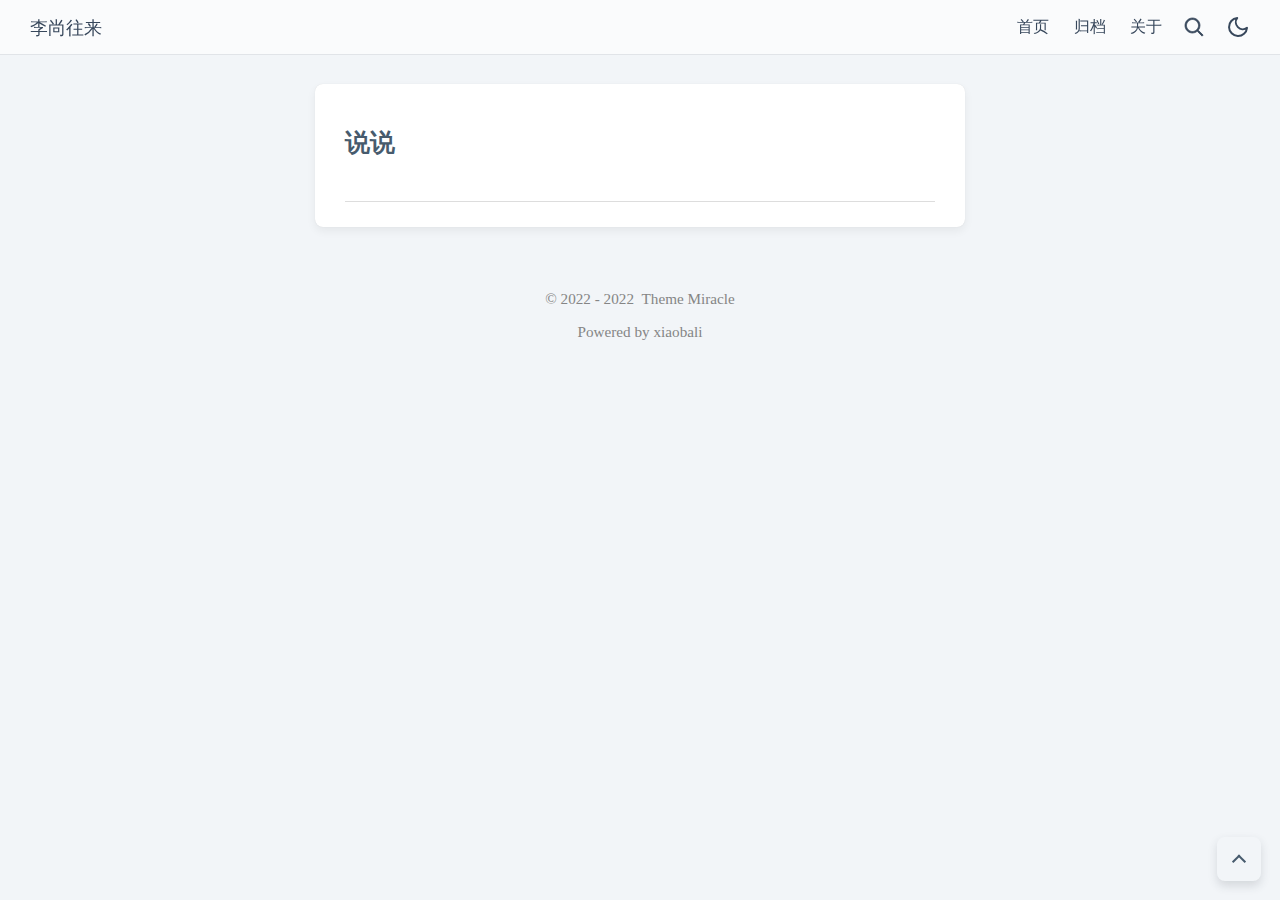
<file: talk/index.html>
<!DOCTYPE html>
<html lang="zh-Hans">


<head>
    <meta charset="UTF-8">
    
    <link rel="apple-touch-icon" sizes="76x76" href="/null">
    <link rel="icon" type="image/png" href="/null">
    <meta name="viewport" content="width=device-width, initial-scale=1, maximum-scale=5">
    <title>李尚往来</title>
    
    <meta http-equiv="Content-Security-Policy" content="upgrade-insecure-requests">
    
    
    <meta name="description" content="">
    <meta name="author" content="xiaobali">
    <meta name="keywords" content="">
    <style>


    
    :root{
        --shadow-color: rgba(0,0,0,0.2);
        --sec-shadow: rgba(0,0,0,0.03);
        --shadow-hover-color: rgba(0,0,0,0.28);
        --first-text-color: #475b6d;
        --second-text-color: #37475b;
        --third-text-color: #858585;
        --default-text-color: #505050;
        --default-link-color: #007bff;
        --link-color: #000000;
        --second-link-color: #4F9BFA;
        --code-color:rgba(27,31,35,.05);
        --post-bkg-color: #fff;
        --page-bkg-color: #f2f5f8;
        --nav-a-hover-color: #3498db;
        --post-sec-text-color: #718096;
        --sec-bkg: #f2f5f8;
        --color-mode: 'light';
        --bkg-h: rgba(255,255,255,0.6);
        --bkg-m: #e1e4e8;
        --home-title-color: #4169E1;
        --shadow: 0 4px 10px rgba(0,2,4,0.06),0 0 1px rgba(0,2,4,0.11);
        --hr-color: #ddd;
        --bg-t: #f4f4f4;
        --nav-bkg: rgba(255,255,255,0.6);
    }

@media (prefers-color-scheme: dark) {
  :root {
    --color-mode: 'dark';
  }

  :root:not([data-theme]) {
    --first-text-color: hsla(0,0%,100%,0.92);
    --second-text-color: hsla(0,0%,100%,0.86);
    --third-text-color: #a7a9ad;
    --default-text-color: #505050;
    --default-link-color: #1589e9;
    --link-color: #000000;
    --second-link-color: #30a9de;
    --post-bkg-color: #252d38;
    --page-bkg-color: #181c27;
    --nav-a-hover-color: #3498db;
    --post-sec-text-color: #a7a9ad;
    --sec-bkg: #364151;
    --bkg-h: rgba(255,255,255,0.2);
    --bkg-m: rgba(255,255,255,0.1);
    --home-title-color: rgb(226, 82, 90);
    --code-color:#3e4b5e;
    --shadow: none;
    --hr-color: #718096;
    --bg-t: #364151;
    --nav-bkg: rgba(13,17,23,0.6);
  }
}

[data-theme='dark'] {
    --shadow-color: rgba(0,0,0,0.2);
    --shadow-hover-color: rgba(0,0,0,0.28);
    --first-text-color: hsla(0,0%,100%,0.92);
    --second-text-color: hsla(0,0%,100%,0.86);
    --third-text-color: #a7a9ad;
    --default-text-color: #505050;
    --default-link-color: #1589e9;
    --link-color: #000000;
    --second-link-color: #30a9de;
    --post-bkg-color: #252d38;
    --page-bkg-color: #181c27;
    --nav-a-hover-color: #3498db;
    --post-sec-text-color: #a7a9ad;
    --sec-bkg: #364151;
    --bkg-h: rgba(255,255,255,0.2);
    --bkg-m: rgba(255,255,255,0.1);
    --home-title-color: rgb(226, 82, 90);
    --code-color:#3e4b5e;
    --shadow: none;
    --hr-color: #718096;
    --bg-t: #364151;
    --nav-bkg: rgba(13,17,23,0.6);
}

</style>



<style>
#page-main,footer,.p-btn{
    display: none;
}
html,body{
    margin: 0;
    padding: 0;
    width: 100%;
    height: 100%;
    overflow-y: overlay;
}
body{
    background-color: var(--page-bkg-color);
    color: var(--second-text-color);
    overflow-y: scroll;
}
a {
    color: var(--default-link-color);
    text-decoration: none;
    background-color: transparent;
}
a:hover{
    color: var(--second-link-color);
}
.main-content,.post-card-main{
    margin: 30px;
}



@media (max-width: 410px){
    .post-card-main{
        max-width: 350px!important;
    }
}

@media (max-width: 980px){
    .post-card-main{
        max-width: 520px!important;
    }
}


@media (min-width: 780px){ 
    h3{
        font-size: 1.5rem;
        line-height: 1.5em;
    }
}
@media (min-width: 1280px){ 
    h3{
        font-size: 1.7rem;
        line-height: 1.5em;
    }
}
@media (min-width: 2096px){ 
    h3{
        font-size: 1.8rem;
        line-height: 1.5em;
    }
}

.text-center{
    text-align: center!important;
}
.middle-center{
    display: -webkit-box;
    display: -ms-flexbox;
    display: flex;
    -webkit-box-align: center;
    -ms-flex-align: center;
    align-items: center;
    -webkit-box-pack: center;
    -ms-flex-pack: center;
    justify-content: center;
    height: 100%;
}
header {
    display: flex;
    justify-content: space-between;
    align-items: center;
    position: fixed;
    height: 54px;
    padding: 0 1.25rem;
    top: 0;
    left: 0;
    right: 0;
    z-index: 10;
    border-bottom: 1px solid var(--bkg-m);
    background-color: var(--nav-bkg);
}
header .header__left, header .header__right {
    display: flex;
    align-items: center;
    font-family: rubik,sans-serif,Varela Round;
}
header .header__left .logo__text {
    font-size: 18px;
    font-weight: 450;
    padding: 14.5px 10px;
    border-radius: 5px;
    color: var(--second-text-color);
}
header .header__right .navbar__menus {
    height: 54px;
    padding: 0 0 0 15px;
}
header .header__right .button {
    color: var(--second-text-color);
}
header .header__right .navbar__menus .navbar-menu {
    display: inline-block;
    align-items: center;
    height: 54px;
    padding: 0 10px;
    font-size: 16px;
    line-height: 54px;
}
header .header__right .dropdown-icon {
    display: none;
    height: 54px;
    padding: 15px 10px;
    border: 0;
    background-color: transparent;
}
header .header__right .dropdown-menus {
    line-height: 2rem;
    animation: slide-in .15s ease 1;
    display: none;
    position: absolute;
    left: 12px;
    right: 12px;
    top: calc(54px + 10px);
    border-radius: 6px;
    padding: 24px;
    background-color: var(--page-bkg-color);
    border: 1px solid var(--bkg-m);
    z-index: 9999;
    justify-items: center;
    justify-content: center;
    flex-direction: column;
}
header .header__right #btn-search, header .header__right #btn-toggle-dark{
    display: inline-block;
    padding:  18px 10px;
    height: 25px;
}
header .header__right #btn-dropdown{
  display: inline-block;
  padding:  13.5px 0;
}
header .header__right .dropdown-menus .dropdown-menu {
    padding: 10px;
    color: var(--second-text-color);
}
@media screen and (max-width: 764px){
.navbar__menus {
    display: none!important;
}
.dropdown-icon {
    display: inline-block!important;
}
}
.p-btn{
    position: fixed;
    bottom: 1.2rem;
    right: 1.2rem;
    contain: layout;
}
.toc-btn,.click-btn{
    cursor: pointer;
    -webkit-appearance: none;
    -moz-appearance: none;
    appearance: none;
    align-items: center;
    margin-top: .5rem;
    font-size: .75rem;
    background-color: var(--sec-bkg);
    display: block;
    padding: 0.9rem;
    box-shadow: 0 0.3rem 0.6rem rgba(48,55,66,.15);
    border: none;
    border-radius: 0.5rem;
    line-height: 1;
    color: var(--first-text-color);
}
.toc-link{
    color: var(--second-text-color);
}

#css-loading h3{
    font-weight: 500;
    font-size: 1.4rem;
    text-align: center;
    position: fixed;
    top: 200px;
    left: 0;
    right: 0;
    opacity: 0;
    animation: cssLoad;
    animation-delay: 0.3s;
    -webkit-animation: cssLoad;
    -webkit-animation-delay: 0.3s;
}
@keyframes cssLoad {
    from {
        opacity: 0;
    }
    to {
        opacity: 0.9;
    }
}


.memorial {
    -webkit-filter: grayscale(100%);
    -moz-filter: grayscale(100%);
    -ms-filter: grayscale(100%);
    -o-filter: grayscale(100%);
    filter: grayscale(100%);
    filter:progid:DXImageTransform.Microsoft.BasicImage(grayscale=1); filter:gray;
}


    .post-copyright:after {
        position: absolute;
        color: #fff;
        background: url("data:image/svg+xml;charset=utf-8,%3Csvg xmlns='http://www.w3.org/2000/svg' viewBox='0 0 496 512'%3E%3Cpath fill='gray' d='M245.8 214.9l-33.2 17.3c-9.4-19.6-25.2-20-27.4-20-22.2 0-33.3 14.6-33.3 43.9 0 23.5 9.2 43.8 33.3 43.8 14.4 0 24.6-7 30.5-21.3l30.6 15.5a73.2 73.2 0 01-65.1 39c-22.6 0-74-10.3-74-77 0-58.7 43-77 72.6-77 30.8-.1 52.7 11.9 66 35.8zm143 0l-32.7 17.3c-9.5-19.8-25.7-20-27.9-20-22.1 0-33.2 14.6-33.2 43.9 0 23.5 9.2 43.8 33.2 43.8 14.5 0 24.7-7 30.5-21.3l31 15.5c-2 3.8-21.3 39-65 39-22.7 0-74-9.9-74-77 0-58.7 43-77 72.6-77C354 179 376 191 389 214.8zM247.7 8C104.7 8 0 123 0 256c0 138.4 113.6 248 247.6 248C377.5 504 496 403 496 256 496 118 389.4 8 247.6 8zm.8 450.8c-112.5 0-203.7-93-203.7-202.8 0-105.5 85.5-203.3 203.8-203.3A201.7 201.7 0 01451.3 256c0 121.7-99.7 202.9-202.9 202.9z'/%3E%3C/svg%3E");
        content: ' ';
        height: 10rem;
        width: 10rem;
        right: -2rem;
        top: -2rem;
        opacity: .1;
    }

</style>

    

    
        <!--
        <link rel="stylesheet" href="/css/page.css" media="print"
            onload="this.media='all';this.onload=null">
        <noscript>-->
            <link rel="stylesheet" href="/css/page.css">
        <!--</noscript>-->
    
    
    <link rel="stylesheet" href="/css/main.css" media="print" onload="this.media='all';this.onload=null">
    <noscript>
        <link rel="stylesheet" href="/css/main.css">
    </noscript>

    
    <script src="/js/main.js"></script>
    
    <script>
        let mdate = "7-8";
        let ndate = new Date();
        if (mdate == (ndate.getMonth()+1) + "-" + (ndate.getDate())) {
            addClass("html", "memorial");
        }
    </script>
    
<meta name="generator" content="Hexo 6.1.0"></head>

    <body>
        <header>
            
<div class="header__left">
	<a href="/" class="button"><span class="logo__text">李尚往来</span></a>
</div>
<div class="header__right">
	<div class="navbar__menus">
		
		<a href="/" class="button">
			<div class="navbar-menu">首页</div>
		</a>
		
		<a href="/archives/" class="button">
			<div class="navbar-menu">归档</div>
		</a>
		
		<a href="/about/" class="button">
			<div class="navbar-menu">关于</div>
		</a>
		
	</div>
	
	<a href="/search/" class="button">
		<div id="btn-search">
			<svg xmlns="http://www.w3.org/2000/svg" viewbox="0 0 1024 1024" width="24" height="24" fill="currentColor"
				stroke="currentColor" stroke-width="32">
				<path
					d="M192 448c0-141.152 114.848-256 256-256s256 114.848 256 256-114.848 256-256 256-256-114.848-256-256z m710.624 409.376l-206.88-206.88A318.784 318.784 0 0 0 768 448c0-176.736-143.264-320-320-320S128 271.264 128 448s143.264 320 320 320a318.784 318.784 0 0 0 202.496-72.256l206.88 206.88 45.248-45.248z">
				</path>
			</svg>
		</div>
	</a>
	
	<a href="javaScript:void(0);" class="button" id="btn-toggle-dark">
		<div>
			<svg xmlns="http://www.w3.org/2000/svg" width="24" height="24" viewbox="0 0 24 24" fill="none"
				stroke="currentColor" stroke-width="2" stroke-linecap="round" stroke-linejoin="round">
				<path d="M21 12.79A9 9 0 1 1 11.21 3 7 7 0 0 0 21 12.79z"></path>
			</svg>
		</div>
	</a>
	<a href="javaScript:void(0);" class="dropdown-icon button">
		<div id="btn-dropdown">
			<svg xmlns="http://www.w3.org/2000/svg" viewbox="0 0 1024 1024" width="24" height="24" fill="currentColor"
				stroke="currentColor" stroke-width="32" stroke-linecap="round">
				<path
					d="M903.43 561.52H148.8c-13.25 0-24-10.75-24-24s10.75-24 24-24h754.63c13.25 0 24 10.75 24 24s-10.75 24-24 24zM903.43 204.31H148.8c-13.25 0-24-10.75-24-24s10.75-24 24-24h754.63c13.25 0 24 10.75 24 24s-10.75 24-24 24zM903.43 918.73H148.8c-13.25 0-24-10.75-24-24s10.75-24 24-24h754.63c13.25 0 24 10.75 24 24s-10.75 24-24 24z"
					fill="currentColor"></path>
			</svg>
		</div>
	</a>
	<div class="dropdown-menus" id="dropdown-menus">
		
		<a href="/" class="dropdown-menu button">首页</a>
		<br>
		
		<a href="/archives/" class="dropdown-menu button">归档</a>
		<br>
		
		<a href="/about/" class="dropdown-menu button">关于</a>
		<br>
		
	</div>
</div>

        </header>
        <div id="top"></div>
        <div id="page-main" class="main-content">
        <div class="mg-top">
            
<article class="page">
    <div id="post-meta-m">
            <h3>说说</h3>
    </div>
    <div class="article-m" style="margin-top: 10px;">
        
        
    </div>
</article>
        </div>
        
<footer class="text-center">
    
    
    
    
    
    <p>&copy;  2022 - 2022&nbsp;&nbsp;Theme Miracle</p>
    
    <p>Powered by xiaobali <p>
    
    
</footer>

<div class="p-btn">
    
    <a href="#top" class="click-btn">
      <i id="i-up"></i>
    </a>
</div>

<!-- SCRIPTS -->







<script>
    document.getElementById("btn-dropdown").addEventListener('click', () => {
      toggleClass("#dropdown-menus","display-inline");
    });
    console.log('\n' + ' %c Powered by Hexo Theme Miracle ' + ' %c https://github.com/hifun-team/hexo-theme-miracle ' + '\n' + '\n', 'color: #fff; background: #4F9BFA; padding:5px 0;', 'background: #FFF; padding:5px 0;');

    

    
  /* 小彩蛋: 饮茶先啦 */
  setTimeout(() => {
    var time = new Date();
    if (time.getHours() == 15) {
      let comment = document.createComment(' 三点几嚟！饮茶先啦！ ');
      document.body.insertBefore(comment, document.getElementsByTagName('header')[0]);
    }
  },1);
    
</script>













        </div>
        <div id="css-loading">
            <h3 class="text-center">加载中...</h3>
        </div>
        
    </body>
</html>
</file>
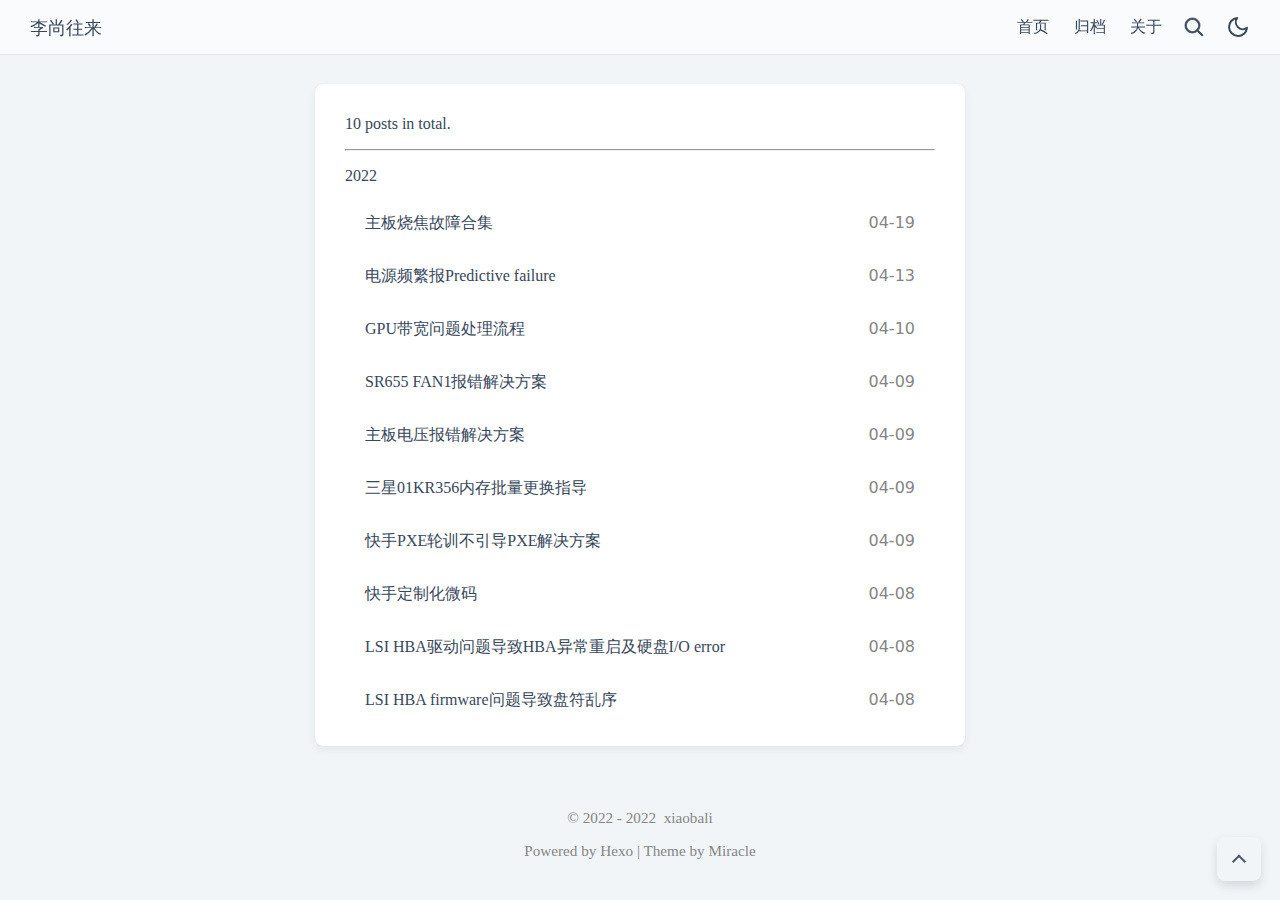
<file: archives/2022/index.html>
<!DOCTYPE html>
<html lang="zh-Hans">


<head>
    <meta charset="UTF-8">
    
    <link rel="apple-touch-icon" sizes="76x76" href="/source/favicon.ico">
    <link rel="icon" href="/favicon.ico">
    <meta name="viewport" content="width=device-width, initial-scale=1, maximum-scale=5">
    <title>归档 - 李尚往来</title>
    
    <meta http-equiv="Content-Security-Policy" content="upgrade-insecure-requests">
    
    
    <meta name="description" content="">
    <meta name="author" content="xiaobali">
    <meta name="keywords" content="">
    <style>


    
    :root{
        --shadow-color: rgba(0,0,0,0.2);
        --sec-shadow: rgba(0,0,0,0.03);
        --shadow-hover-color: rgba(0,0,0,0.28);
        --first-text-color: #475b6d;
        --second-text-color: #37475b;
        --third-text-color: #858585;
        --default-text-color: #505050;
        --default-link-color: #007bff;
        --link-color: #000000;
        --second-link-color: #4F9BFA;
        --code-color:rgba(27,31,35,.05);
        --post-bkg-color: #fff;
        --page-bkg-color: #f2f5f8;
        --nav-a-hover-color: #3498db;
        --post-sec-text-color: #718096;
        --sec-bkg: #f2f5f8;
        --color-mode: 'light';
        --bkg-h: rgba(255,255,255,0.6);
        --bkg-m: #e1e4e8;
        --home-title-color: #4169E1;
        --shadow: 0 4px 10px rgba(0,2,4,0.06),0 0 1px rgba(0,2,4,0.11);
        --hr-color: #ddd;
        --bg-t: #f4f4f4;
        --nav-bkg: rgba(255,255,255,0.6);
    }

@media (prefers-color-scheme: dark) {
  :root {
    --color-mode: 'dark';
  }

  :root:not([data-theme]) {
    --first-text-color: hsla(0,0%,100%,0.92);
    --second-text-color: hsla(0,0%,100%,0.86);
    --third-text-color: #a7a9ad;
    --default-text-color: #505050;
    --default-link-color: #1589e9;
    --link-color: #000000;
    --second-link-color: #30a9de;
    --post-bkg-color: #252d38;
    --page-bkg-color: #181c27;
    --nav-a-hover-color: #3498db;
    --post-sec-text-color: #a7a9ad;
    --sec-bkg: #364151;
    --bkg-h: rgba(255,255,255,0.2);
    --bkg-m: rgba(255,255,255,0.1);
    --home-title-color: rgb(226, 82, 90);
    --code-color:#3e4b5e;
    --shadow: none;
    --hr-color: #718096;
    --bg-t: #364151;
    --nav-bkg: rgba(13,17,23,0.6);
  }
}

[data-theme='dark'] {
    --shadow-color: rgba(0,0,0,0.2);
    --shadow-hover-color: rgba(0,0,0,0.28);
    --first-text-color: hsla(0,0%,100%,0.92);
    --second-text-color: hsla(0,0%,100%,0.86);
    --third-text-color: #a7a9ad;
    --default-text-color: #505050;
    --default-link-color: #1589e9;
    --link-color: #000000;
    --second-link-color: #30a9de;
    --post-bkg-color: #252d38;
    --page-bkg-color: #181c27;
    --nav-a-hover-color: #3498db;
    --post-sec-text-color: #a7a9ad;
    --sec-bkg: #364151;
    --bkg-h: rgba(255,255,255,0.2);
    --bkg-m: rgba(255,255,255,0.1);
    --home-title-color: rgb(226, 82, 90);
    --code-color:#3e4b5e;
    --shadow: none;
    --hr-color: #718096;
    --bg-t: #364151;
    --nav-bkg: rgba(13,17,23,0.6);
}

</style>



<style>
#page-main,footer,.p-btn{
    display: none;
}
html,body{
    margin: 0;
    padding: 0;
    width: 100%;
    height: 100%;
    overflow-y: overlay;
}
body{
    background-color: var(--page-bkg-color);
    color: var(--second-text-color);
    overflow-y: scroll;
}
a {
    color: var(--default-link-color);
    text-decoration: none;
    background-color: transparent;
}
a:hover{
    color: var(--second-link-color);
}
.main-content,.post-card-main{
    margin: 30px;
}



@media (max-width: 410px){
    .post-card-main{
        max-width: 350px!important;
    }
}

@media (max-width: 980px){
    .post-card-main{
        max-width: 520px!important;
    }
}


@media (min-width: 780px){ 
    h3{
        font-size: 1.5rem;
        line-height: 1.5em;
    }
}
@media (min-width: 1280px){ 
    h3{
        font-size: 1.7rem;
        line-height: 1.5em;
    }
}
@media (min-width: 2096px){ 
    h3{
        font-size: 1.8rem;
        line-height: 1.5em;
    }
}

.text-center{
    text-align: center!important;
}
.middle-center{
    display: -webkit-box;
    display: -ms-flexbox;
    display: flex;
    -webkit-box-align: center;
    -ms-flex-align: center;
    align-items: center;
    -webkit-box-pack: center;
    -ms-flex-pack: center;
    justify-content: center;
    height: 100%;
}
header {
    display: flex;
    justify-content: space-between;
    align-items: center;
    position: fixed;
    height: 54px;
    padding: 0 1.25rem;
    top: 0;
    left: 0;
    right: 0;
    z-index: 10;
    border-bottom: 1px solid var(--bkg-m);
    background-color: var(--nav-bkg);
}
header .header__left, header .header__right {
    display: flex;
    align-items: center;
    font-family: rubik,sans-serif,Varela Round;
}
header .header__left .logo__text {
    font-size: 18px;
    font-weight: 450;
    padding: 14.5px 10px;
    border-radius: 5px;
    color: var(--second-text-color);
}
header .header__right .navbar__menus {
    height: 54px;
    padding: 0 0 0 15px;
}
header .header__right .button {
    color: var(--second-text-color);
}
header .header__right .navbar__menus .navbar-menu {
    display: inline-block;
    align-items: center;
    height: 54px;
    padding: 0 10px;
    font-size: 16px;
    line-height: 54px;
}
header .header__right .dropdown-icon {
    display: none;
    height: 54px;
    padding: 15px 10px;
    border: 0;
    background-color: transparent;
}
header .header__right .dropdown-menus {
    line-height: 2rem;
    animation: slide-in .15s ease 1;
    display: none;
    position: absolute;
    left: 12px;
    right: 12px;
    top: calc(54px + 10px);
    border-radius: 6px;
    padding: 24px;
    background-color: var(--page-bkg-color);
    border: 1px solid var(--bkg-m);
    z-index: 9999;
    justify-items: center;
    justify-content: center;
    flex-direction: column;
}
header .header__right #btn-search, header .header__right #btn-toggle-dark{
    display: inline-block;
    padding:  18px 10px;
    height: 25px;
}
header .header__right #btn-dropdown{
  display: inline-block;
  padding:  13.5px 0;
}
header .header__right .dropdown-menus .dropdown-menu {
    padding: 10px;
    color: var(--second-text-color);
}
@media screen and (max-width: 764px){
.navbar__menus {
    display: none!important;
}
.dropdown-icon {
    display: inline-block!important;
}
}
.p-btn{
    position: fixed;
    bottom: 1.2rem;
    right: 1.2rem;
    contain: layout;
}
.toc-btn,.click-btn{
    cursor: pointer;
    -webkit-appearance: none;
    -moz-appearance: none;
    appearance: none;
    align-items: center;
    margin-top: .5rem;
    font-size: .75rem;
    background-color: var(--sec-bkg);
    display: block;
    padding: 0.9rem;
    box-shadow: 0 0.3rem 0.6rem rgba(48,55,66,.15);
    border: none;
    border-radius: 0.5rem;
    line-height: 1;
    color: var(--first-text-color);
}
.toc-link{
    color: var(--second-text-color);
}

#css-loading h3{
    font-weight: 500;
    font-size: 1.4rem;
    text-align: center;
    position: fixed;
    top: 200px;
    left: 0;
    right: 0;
    opacity: 0;
    animation: cssLoad;
    animation-delay: 0.3s;
    -webkit-animation: cssLoad;
    -webkit-animation-delay: 0.3s;
}
@keyframes cssLoad {
    from {
        opacity: 0;
    }
    to {
        opacity: 0.9;
    }
}


.memorial {
    -webkit-filter: grayscale(100%);
    -moz-filter: grayscale(100%);
    -ms-filter: grayscale(100%);
    -o-filter: grayscale(100%);
    filter: grayscale(100%);
    filter:progid:DXImageTransform.Microsoft.BasicImage(grayscale=1); filter:gray;
}


    .post-copyright:after {
        position: absolute;
        color: #fff;
        background: url("data:image/svg+xml;charset=utf-8,%3Csvg xmlns='http://www.w3.org/2000/svg' viewBox='0 0 496 512'%3E%3Cpath fill='gray' d='M245.8 214.9l-33.2 17.3c-9.4-19.6-25.2-20-27.4-20-22.2 0-33.3 14.6-33.3 43.9 0 23.5 9.2 43.8 33.3 43.8 14.4 0 24.6-7 30.5-21.3l30.6 15.5a73.2 73.2 0 01-65.1 39c-22.6 0-74-10.3-74-77 0-58.7 43-77 72.6-77 30.8-.1 52.7 11.9 66 35.8zm143 0l-32.7 17.3c-9.5-19.8-25.7-20-27.9-20-22.1 0-33.2 14.6-33.2 43.9 0 23.5 9.2 43.8 33.2 43.8 14.5 0 24.7-7 30.5-21.3l31 15.5c-2 3.8-21.3 39-65 39-22.7 0-74-9.9-74-77 0-58.7 43-77 72.6-77C354 179 376 191 389 214.8zM247.7 8C104.7 8 0 123 0 256c0 138.4 113.6 248 247.6 248C377.5 504 496 403 496 256 496 118 389.4 8 247.6 8zm.8 450.8c-112.5 0-203.7-93-203.7-202.8 0-105.5 85.5-203.3 203.8-203.3A201.7 201.7 0 01451.3 256c0 121.7-99.7 202.9-202.9 202.9z'/%3E%3C/svg%3E");
        content: ' ';
        height: 10rem;
        width: 10rem;
        right: -2rem;
        top: -2rem;
        opacity: .1;
    }

</style>

    

    
        <!--
        <link rel="stylesheet" href="/css/page.css" media="print"
            onload="this.media='all';this.onload=null">
        <noscript>-->
            <link rel="stylesheet" href="/css/page.css">
        <!--</noscript>-->
    
    
    <link rel="stylesheet" href="/css/main.css" media="print" onload="this.media='all';this.onload=null">
    <noscript>
        <link rel="stylesheet" href="/css/main.css">
    </noscript>

    
    <script src="/js/main.js"></script>
    
    <script>
        let mdate = "7-8";
        let ndate = new Date();
        if (mdate == (ndate.getMonth()+1) + "-" + (ndate.getDate())) {
            addClass("html", "memorial");
        }
    </script>
    
<meta name="generator" content="Hexo 6.1.0"></head>

    <body>
        <header>
            
<div class="header__left">
	<a href="/" class="button"><span class="logo__text">李尚往来</span></a>
</div>
<div class="header__right">
	<div class="navbar__menus">
		
		<a href="/" class="button">
			<div class="navbar-menu">首页</div>
		</a>
		
		<a href="/archives/" class="button">
			<div class="navbar-menu">归档</div>
		</a>
		
		<a href="/about/" class="button">
			<div class="navbar-menu">关于</div>
		</a>
		
	</div>
	
	<a href="/search/" class="button">
		<div id="btn-search">
			<svg xmlns="http://www.w3.org/2000/svg" viewbox="0 0 1024 1024" width="24" height="24" fill="currentColor"
				stroke="currentColor" stroke-width="32">
				<path
					d="M192 448c0-141.152 114.848-256 256-256s256 114.848 256 256-114.848 256-256 256-256-114.848-256-256z m710.624 409.376l-206.88-206.88A318.784 318.784 0 0 0 768 448c0-176.736-143.264-320-320-320S128 271.264 128 448s143.264 320 320 320a318.784 318.784 0 0 0 202.496-72.256l206.88 206.88 45.248-45.248z">
				</path>
			</svg>
		</div>
	</a>
	
	<a href="javaScript:void(0);" class="button" id="btn-toggle-dark">
		<div>
			<svg xmlns="http://www.w3.org/2000/svg" width="24" height="24" viewbox="0 0 24 24" fill="none"
				stroke="currentColor" stroke-width="2" stroke-linecap="round" stroke-linejoin="round">
				<path d="M21 12.79A9 9 0 1 1 11.21 3 7 7 0 0 0 21 12.79z"></path>
			</svg>
		</div>
	</a>
	<a href="javaScript:void(0);" class="dropdown-icon button">
		<div id="btn-dropdown">
			<svg xmlns="http://www.w3.org/2000/svg" viewbox="0 0 1024 1024" width="24" height="24" fill="currentColor"
				stroke="currentColor" stroke-width="32" stroke-linecap="round">
				<path
					d="M903.43 561.52H148.8c-13.25 0-24-10.75-24-24s10.75-24 24-24h754.63c13.25 0 24 10.75 24 24s-10.75 24-24 24zM903.43 204.31H148.8c-13.25 0-24-10.75-24-24s10.75-24 24-24h754.63c13.25 0 24 10.75 24 24s-10.75 24-24 24zM903.43 918.73H148.8c-13.25 0-24-10.75-24-24s10.75-24 24-24h754.63c13.25 0 24 10.75 24 24s-10.75 24-24 24z"
					fill="currentColor"></path>
			</svg>
		</div>
	</a>
	<div class="dropdown-menus" id="dropdown-menus">
		
		<a href="/" class="dropdown-menu button">首页</a>
		<br>
		
		<a href="/archives/" class="dropdown-menu button">归档</a>
		<br>
		
		<a href="/about/" class="dropdown-menu button">关于</a>
		<br>
		
	</div>
</div>

        </header>
        <div id="top"></div>
        <div id="page-main" class="main-content">
        <div class="mg-top">
            

<article class="page">
  <div class="archive-list">
    <p class="h4">10 posts in total.</p>
    <hr>
    
    
      
        
        <p class="h5">2022</p>
      
      <a href="/2022/04/18/%E4%B8%BB%E6%9D%BF%E7%83%A7%E7%84%A6%E6%95%85%E9%9A%9C%E5%90%88%E9%9B%86/" class="list-group-item list-group-item-action">
        <span class="archive-post-title">主板烧焦故障合集</span>
        <time style="float: right;">04-19</time>
      </a>
    
      
      <a href="/2022/04/12/%E7%94%B5%E6%BA%90%E6%8A%A5%E9%94%99%E9%97%AE%E9%A2%98/" class="list-group-item list-group-item-action">
        <span class="archive-post-title">电源频繁报Predictive failure</span>
        <time style="float: right;">04-13</time>
      </a>
    
      
      <a href="/2022/04/09/GPU%E5%B8%A6%E5%AE%BD%E9%97%AE%E9%A2%98%E5%A4%84%E7%90%86%E6%B5%81%E7%A8%8B/" class="list-group-item list-group-item-action">
        <span class="archive-post-title">GPU带宽问题处理流程</span>
        <time style="float: right;">04-10</time>
      </a>
    
      
      <a href="/2022/04/08/SR655%E9%A3%8E%E6%89%871%E6%8A%A5%E9%94%99%E8%A7%A3%E5%86%B3%E6%96%B9%E6%A1%88/" class="list-group-item list-group-item-action">
        <span class="archive-post-title">SR655 FAN1报错解决方案</span>
        <time style="float: right;">04-09</time>
      </a>
    
      
      <a href="/2022/04/08/%E4%B8%BB%E6%9D%BF%E7%94%B5%E5%8E%8B%E6%8A%A5%E9%94%99%E8%A7%A3%E5%86%B3%E6%96%B9%E6%A1%88/" class="list-group-item list-group-item-action">
        <span class="archive-post-title">主板电压报错解决方案</span>
        <time style="float: right;">04-09</time>
      </a>
    
      
      <a href="/2022/04/08/%E4%B8%89%E6%98%9F01KR356%E5%86%85%E5%AD%98%E6%89%B9%E9%87%8F%E6%9B%B4%E6%8D%A2%E6%8C%87%E5%AF%BC/" class="list-group-item list-group-item-action">
        <span class="archive-post-title">三星01KR356内存批量更换指导</span>
        <time style="float: right;">04-09</time>
      </a>
    
      
      <a href="/2022/04/08/%E5%BF%AB%E6%89%8BPXE%E8%BD%AE%E8%AE%AD%E4%B8%8D%E5%BC%95%E5%AF%BCPXE%E8%A7%A3%E5%86%B3%E6%96%B9%E6%A1%88/" class="list-group-item list-group-item-action">
        <span class="archive-post-title">快手PXE轮训不引导PXE解决方案</span>
        <time style="float: right;">04-09</time>
      </a>
    
      
      <a href="/2022/04/08/top/" class="list-group-item list-group-item-action">
        <span class="archive-post-title">快手定制化微码</span>
        <time style="float: right;">04-08</time>
      </a>
    
      
      <a href="/2022/04/07/LSI-HBA%E9%A9%B1%E5%8A%A8%E9%97%AE%E9%A2%98%E5%AF%BC%E8%87%B4HBA%E5%BC%82%E5%B8%B8%E9%87%8D%E5%90%AF%E5%8F%8A%E7%A1%AC%E7%9B%98I-O-error/" class="list-group-item list-group-item-action">
        <span class="archive-post-title">LSI HBA驱动问题导致HBA异常重启及硬盘I/O error</span>
        <time style="float: right;">04-08</time>
      </a>
    
      
      <a href="/2022/04/07/kwai/" class="list-group-item list-group-item-action">
        <span class="archive-post-title">LSI HBA firmware问题导致盘符乱序</span>
        <time style="float: right;">04-08</time>
      </a>
    

</div>
</article>
        </div>
        
<footer class="text-center">
    
    
        
        
        
            <!-- 不蒜子统计PV -->
            <span id="busuanzi_container_site_pv" style="display: none">
                总访问量 
                <span id="busuanzi_value_site_pv"></span>
                 次
              </span>
          
          
            <!-- 不蒜子统计UV -->
            <span id="busuanzi_container_site_uv" style="display: none">
                总访客数 
                <span id="busuanzi_value_site_uv"></span>
                 人
              </span>
          
    
    
    
    
    <p>&copy;  2022 - 2022&nbsp;&nbsp;xiaobali</p>
    
    <p>Powered by Hexo | Theme by Miracle<p>
    
    
</footer>

<div class="p-btn">
    
    <a href="#top" class="click-btn">
      <i id="i-up"></i>
    </a>
</div>

<!-- SCRIPTS -->







<script>
    document.getElementById("btn-dropdown").addEventListener('click', () => {
      toggleClass("#dropdown-menus","display-inline");
    });
    console.log('\n' + ' %c Powered by Hexo Theme Miracle ' + ' %c https://github.com/hifun-team/hexo-theme-miracle ' + '\n' + '\n', 'color: #fff; background: #4F9BFA; padding:5px 0;', 'background: #FFF; padding:5px 0;');

    

    
  /* 小彩蛋: 饮茶先啦 */
  setTimeout(() => {
    var time = new Date();
    if (time.getHours() == 15) {
      let comment = document.createComment(' 三点几嚟！饮茶先啦！ ');
      document.body.insertBefore(comment, document.getElementsByTagName('header')[0]);
    }
  },1);
    
</script>










    <script>
        setTimeout(() => {
            loadScriptFile({
                url: "busuanzi.pure.mini.js",
                loadType: "async"
            });
        },0);
    </script>




        </div>
        <div id="css-loading">
            <h3 class="text-center">加载中...</h3>
        </div>
        
    </body>
</html>
</file>
<file: css/page.css>
/* GitHub Markdown CSS */
/* Textretty.css */
@charset 'utf-8';
.textretty {
  -ms-text-size-adjust: 100%;
  -webkit-text-size-adjust: 100%;
  color: var(--second-text-color);
  line-height: 1.5;
  font-family: -apple-system, BlinkMacSystemFont, Segoe UI, Helvetica, Arial, sans-serif, Apple Color Emoji, Segoe UI Emoji, Segoe UI Symbol;
  font-size: 16px;
  word-wrap: break-word;
  box-sizing: border-box;
}
.textretty * {
  box-sizing: border-box;
}
.textretty a {
  background-color: transparent;
  color: var(--second-text-color);
  text-decoration: none;
  border-bottom: 2px solid #ccc;
  transition: opacity 0.2s;
}
.textretty a:hover {
  opacity: 0.8;
}
.textretty a:active {
  opacity: 0.7;
}
.textretty strong {
  font-weight: bolder;
  font-weight: 600;
}
.textretty h1 {
  font-size: 2em;
  margin: 0.67em 0;
  font-size: 2em;
}
.textretty h1,
.textretty h2,
.textretty h3,
.textretty h4,
.textretty h5,
.textretty h6 {
  margin-bottom: 0;
  margin-top: 0;
}
.textretty h1 {
  font-size: 32px;
}
.textretty h1,
.textretty h2 {
  font-weight: 600;
  padding-bottom: 0.3em;
}
.textretty h2 {
  font-size: 24px;
  font-size: 1.5em;
}
.textretty h3 {
  font-size: 20px;
  font-size: 1.25em;
}
.textretty h3,
.textretty h4 {
  font-weight: 600;
}
.textretty h4 {
  font-size: 16px;
  font-size: 1em;
}
.textretty h5 {
  font-size: 14px;
  font-size: 0.875em;
}
.textretty h5,
.textretty h6 {
  font-weight: 600;
}
.textretty h6 {
  font-size: 12px;
  color: var(--third-text-color);
  font-size: 0.85em;
}
.textretty h1,
.textretty h2,
.textretty h3,
.textretty h4,
.textretty h5,
.textretty h6 {
  font-weight: 600;
  line-height: 1.25;
  margin-bottom: 16px;
  margin-top: 1.5rem;
}
.textretty img {
  box-sizing: initial;
  background-color: transparent;
/* cursor: zoom-in; */
  transition: transform 0.3s cubic-bezier(0.2, 0, 0.2, 1) !important;
  max-width: 90%;
  margin: 1.5rem auto;
  display: block;
}
.textretty code,
.textretty kbd,
.textretty pre {
  font-family: monospace, monospace;
  font-size: 1em;
}
.textretty code,
.textretty pre {
  font-family: SFMono-Regular, Consolas, Liberation Mono, Menlo, Courier, monospace;
  font-size: 12px;
}
.textretty pre {
  margin-bottom: 0;
  margin-top: 0;
  word-wrap: normal;
  background-color: #f6f8fa;
  border-radius: 2px;
  font-size: 85%;
  line-height: 1.45;
  overflow: auto;
  padding: 16px;
}
.textretty code {
  background-color: var(--code-color);
  border-radius: 3px;
  font-size: 85%;
  margin: 0;
  padding: 0.2em 0.4em;
}
.textretty pre>code {
  background: transparent;
  border: 0;
  font-size: 100%;
  margin: 0;
  padding: 0;
  white-space: pre;
  word-break: normal;
  line-height: inherit;
  margin: 0;
  max-width: auto;
  overflow: visible;
  word-wrap: normal;
  max-height: 80vh;
  color: var(--second-text-color);
}
.textretty pre::-webkit-scrollbar {
  height: 3px;
  width: 3px;
  border-radius: 2px;
}
.textretty pre::-webkit-scrollbar-thumb {
  background: #c8c8c8;
  border-radius: 2px;
}
.textretty pre::-webkit-scrollbar-button {
  display: none;
}
.textretty kbd {
  background-color: var(--code-color);
  border-radius: 3px;
  display: inline-block;
  font: 11px SFMono-Regular, Consolas, Liberation Mono, Menlo, Courier, monospace;
  line-height: 10px;
  padding: 3px 5px;
  vertical-align: middle;
  border: 1px solid #c6cbd1;
  border-bottom-color: #959da5;
  box-shadow: inset 0 -1px 0 #959da5;
  vertical-align: middle;
}
.textretty hr {
  box-sizing: content-box;
  border: 0;
  overflow: hidden;
  background-color: #e1e4e8;
  height: 0.2em;
  margin: 40px auto;
  width: 200px;
  padding: 0;
}
.textretty hr:before {
  content: '';
  display: table;
}
.textretty hr:after {
  clear: both;
  content: '';
  display: table;
}
.textretty table {
  border-collapse: collapse;
  border-spacing: 0;
  display: block;
  overflow: auto;
  width: 100%;
  margin: 0;
}
.textretty td,
.textretty th {
  padding: 0;
}
.textretty table th {
  font-weight: 600;
  background: var(--page-bkg-color);
}
.textretty table td,
.textretty table th {
  border: 1px solid var(--sec-bkg);
  padding: 6px 13px;
}
.textretty table tr {
  background-color: var(--page-bkg-color);
  border-top: 1px solid #c6cbd1;
}
.textretty table tr:nth-child(2n+1) {
  background-color: var(--post-bkg-color);
}
.textretty p {
  margin-bottom: 10px;
  margin-top: 0;
}
.textretty blockquote {
  margin: 0;
  border-left: 0.25em solid #dfe2e5;
  color: var(--third-text-color);
  padding: 0 0.8em;
}
.textretty blockquote p {
  margin: 0;
}
.textretty ol,
.textretty ul {
  margin-bottom: 0;
  margin-top: 0;
  padding-left: 0;
}
.textretty ol ol,
.textretty ul ol {
  list-style-type: lower-roman;
}
.textretty ol ol ol,
.textretty ol ul ol,
.textretty ul ol ol,
.textretty ul ul ol {
  list-style-type: lower-alpha;
}
.textretty ol,
.textretty ul {
  padding-left: 2em;
}
.textretty ol ol,
.textretty ol ul,
.textretty ul ol,
.textretty ul ul {
  margin-bottom: 0;
  margin-top: 0;
}
.textretty li {
  word-wrap: break-all;
}
.textretty li>p {
  margin-top: 16px;
}
.textretty li+li {
  margin-top: 0.25em;
}
.textretty header {
  margin-bottom: 30px;
}
.textretty footer {
  margin-top: 30px;
}
.textretty blockquote,
.textretty ol,
.textretty p,
.textretty pre,
.textretty table,
.textretty ul {
  margin-bottom: 16px;
  margin-top: 0;
}
p.tex-para-indent,
.tex-para-indent p {
  text-indent: 1.1em;
}
p.tex-para-indent-full,
.tex-para-indent-full p {
  text-indent: 2em;
}
.textretty pre {
  margin-top: 0;
  margin-bottom: 0;
}
/* Page */
.archive-list time {
  color: var(--third-text-color);
  font-family: Optima-Regular, Optima, -apple-system, system-ui, Segoe UI, Roboto, Ubuntu, Cantarell, Noto Sans, sans-serif, BlinkMacSystemFont, Helvetica Neue, PingFang SC, Hiragino Sans GB, Microsoft YaHei, Arial;
}
.archive-list span {
  color: var(--second-text-color);
}
.list-page-main {
  z-index: 3;
  box-sizing: border-box;
  width: 100%;
  display: flex;
  justify-content: center;
  padding-top: 30px;
}
.list-group-item {
  border: 0;
  position: relative;
  display: block;
  padding: 0.75rem 1.25rem;
  margin-bottom: 8px;
}
.category-list-content ul {
  list-style: none;
}
.all-category-list-count {
  float: right;
  font-family: Optima-Regular, Optima, -apple-system, system-ui, Segoe UI, Roboto, Ubuntu, Cantarell, Noto Sans, sans-serif, BlinkMacSystemFont, Helvetica Neue, PingFang SC, Hiragino Sans GB, Microsoft YaHei, Arial;
}
.all-category-list-count:before {
  content: "[ ";
}
.all-category-list-count:after {
  content: " ]";
}
.all-category-list {
  padding: 0 10px;
  line-height: 1.8rem;
}
@media (max-width: 525px) {
  .links-card {
    width: 80% !important;
    margin: auto;
  }
}
.links-card {
  width: 50%;
  background-color: transparent;
  border: 0;
  position: relative;
  display: -ms-flexbox;
  display: flex;
  -ms-flex-direction: column;
  flex-direction: column;
  background-clip: border-box;
  border-radius: 0.25rem;
}
.links-page {
  display: -ms-flexbox;
  display: flex;
  -ms-flex-wrap: wrap;
  flex-wrap: wrap;
  margin-right: -15px;
  margin-left: -15px;
  box-sizing: border-box;
}
.links-card:hover {
  background-color: var(--sec-shadow);
}
.links-card-body {
  margin: 1rem 0;
  padding: 1rem;
  border-radius: 0.3rem;
  display: block;
  width: 100%;
  height: 100%;
}
.links-card-content {
  display: flex;
  flex-wrap: nowrap;
  width: 100%;
  height: 3.5rem;
}
.link-avatar {
  flex: none;
  width: 3rem;
  height: 3rem;
  margin-right: 0.75rem;
  object-fit: cover;
  transition-duration: 0.2s;
  transition-timing-function: ease-in-out;
}
.link-avatar img {
  width: 100%;
  height: 100%;
  border-radius: 50%;
  -moz-border-radius: 50%;
  -webkit-border-radius: 50%;
  object-fit: cover;
}
.link-text {
  flex: 1;
  display: grid;
  flex-direction: column;
}
.link-title {
  overflow: hidden;
  text-overflow: ellipsis;
  white-space: nowrap;
  color: var(--first-text-color);
  font-weight: bold;
}
.link-intro {
  max-width: 80%;
  max-height: 2rem;
  font-size: 0.85rem;
  line-height: 1.2;
  color: var(--first-text-color);
  display: -webkit-box;
  -webkit-box-orient: vertical;
  -webkit-line-clamp: 2;
  text-overflow: ellipsis;
  overflow: hidden;
}
#zoom-picture {
  position: fixed;
  top: 0;
  left: 0;
  width: 100%;
  height: 100%;
/* -moz-filter: blur(8px);
    -webkit-filter: blur(8px);
    -ms-filter: blur(8px);
    filter: blur(8px); */
  z-index: 3;
  backdrop-filter: blur(8px);
  --webkit-backdrop-filter: blur(8px);
  background-color: var(--page-bkg-color);
}
.poptrox-popup {
/* background: rgba(31, 34, 36, .925); */
  box-shadow: 0 1em 3em 0.5em rgba(0,0,0,0.25);
  cursor: default;
}
/* Post */
@media (max-width: 468px) {
  article[class='page'] {
    width: 95% !important;
    margin: auto;
  }
}
@media (min-width: 768px) {
  article[class='page'] {
    max-width: 650px;
  }
}
.post-toc {
  max-height: 70vh;
  overflow: scroll;
  border-radius: 0.3rem;
  width: 15vh;
  position: fixed;
  bottom: 8rem;
  right: 0;
  z-index: 9;
  background-color: var(--bg-t);
  box-shadow: var(--shadow);
}
.post-toc ol {
  list-style: none;
  padding-inline-start: 1rem;
  font-family: Optima-Regular, Optima, -apple-system, system-ui, Segoe UI, Roboto, Ubuntu, Cantarell, Noto Sans, sans-serif, BlinkMacSystemFont, Helvetica Neue, PingFang SC, Hiragino Sans GB, Microsoft YaHei, Arial;
}
.post-toc .toc-list-item a {
  color: var(--second-text-color);
}
.post-toc .is-active-li a {
  color: var(--default-link-color);
}
.post-toc .tocbot-is-collapsed li {
  display: none;
}
.post-toc {
  display: none;
}
.post-toc {
  width: 250px;
}
@media (max-width: 300px) {
  .post-toc {
    max-width: 95vw;
  }
}
#post-meta {
  color: var(--third-text-color);
}
#post-meta h3 {
  color: var(--first-text-color);
}
article[class='page'] {
  position: relative;
  width: 80%;
  height: 100%;
  box-shadow: var(--shadow);
  padding: 15px 30px;
  box-sizing: border-box;
  border-radius: 0.5rem;
  background-color: var(--post-bkg-color);
  color: var(--second-text-color);
  display: block;
  margin: 84px auto 30px auto;
}
#post-meta-m {
  padding-bottom: 15px;
  border-bottom: 0.1rem solid var(--hr-color);
}
#article {
  padding-top: 15px;
  padding-bottom: 15px;
  border-bottom: 0.1rem solid var(--hr-color);
}
.post-category {
  padding-top: 15px;
  padding-bottom: 5px;
}
.post-meta span {
  margin-bottom: 10px;
}
.ml-10 {
  margin-left: 10px;
}
.meta-icon {
  font-size: 0.9rem !important;
}
.comments {
  border-top: 0.1rem solid var(--hr-color);
  padding-top: 15px;
}
#p-meta-i .hover-with-bg {
  background-color: var(--bg-t);
  display: inline-block;
  margin: 0.35em;
  font-size: 0.75em;
  text-decoration: none;
  color: currentColor !important;
  padding: 0.25rem 0.6rem 0.25rem 0.6rem;
  border-radius: 5px;
}
.note-success {
  background-color: #eff8f0;
  border-color: #42b983;
  padding: 0.1rem 1.5rem;
  border-left-width: 0.3rem;
  border-left-style: solid;
  margin: 1rem 0;
  padding: 30px;
}
.note-danger {
  background-color: #fcf1f2;
  border-color: #d9534f;
  padding: 0.1rem 1.5rem;
  border-left-width: 0.3rem;
  border-left-style: solid;
  margin: 1rem 0;
  padding: 30px;
}
.note-warning {
  background-color: #fdf8ea;
  border-color: #f0ad4e;
  padding: 0.1rem 1.5rem;
  border-left-width: 0.3rem;
  border-left-style: solid;
  margin: 1rem 0;
  padding: 30px;
}
.note-info {
  background-color: #eef7fa;
  border-color: #428bca;
  padding: 0.1rem 1.5rem;
  border-left-width: 0.3rem;
  border-left-style: solid;
  margin: 1rem 0;
  padding: 30px;
}
.note-default {
  background-color: #f7f7f7;
  border-color: #777;
  padding: 0.1rem 1.5rem;
  border-left-width: 0.3rem;
  border-left-style: solid;
  margin: 1rem 0;
  padding: 30px;
}
.note .title {
  font-size: 1.1rem;
  font-weight: 500;
}
.note {
  padding: 1.1rem 0.7rem;
  line-height: 1.8;
  font-size: 1rem;
  color: #4c4c4c;
  border-radius: 2px;
}
.note a,
.note span {
  color: #4c4c4c;
}
.note pre,
.note code {
  color: var(--second-text-color);
}
.note pre span {
  color: rgba(255,255,255,0.86);
}
.note p {
  margin: 0 !important;
  font-size: 1rem;
  color: #4c4c4c;
}
.mermaid {
  background-color: var(--third-text-color);
  border-radius: 0.6rem;
}
h1,
h2,
h3,
th {
  font-weight: 700;
  color: var(--first-text-color);
}
.highlight {
  margin: 10px 0;
  display: block;
  width: 100%;
  background-color: #181c27;
  border-radius: 5px;
}
.highlight table {
  width: 100%;
  display: block;
  overflow: auto;
}
.highlight tr {
  border: none !important;
  background: #181c27;
}
.highlight td {
  padding: 0;
  border: none !important;
}
.highlight pre {
  border-radius: 0;
  width: 100%;
  background-color: #181c27;
}
.highlight .code {
  background: #181c27;
}
.highlight .code pre {
  width: 100%;
  padding-left: 10px;
  padding-right: 10px;
  background-color: #181c27 !important;
  padding: 10px;
  overflow: auto;
  font-size: 0.9rem;
  line-height: 1.8;
  color: #ccc !important;
}
.highlight .gutter,
.highlight .gutter pre {
  color: #999;
  background: #1b1b1b;
  border-radius: 0;
  padding: 10px;
  overflow: auto;
  font-size: 90%;
  line-height: 2;
}
hljs {
  display: block;
  overflow-x: auto;
  padding: 0.5em;
  color: #abb2bf;
  background: #282c34;
}
.highlight .code pre .comment,
.highlight .code pre .quote {
  color: #5c6370;
  font-style: italic;
}
.highlight .code pre .doctag,
.highlight .code pre .formula,
.highlight .code pre .keyword {
  color: #c678dd;
}
.highlight .code pre .deletion,
.highlight .code pre .name,
.highlight .code pre .section,
.highlight .code pre .selector-tag,
.highlight .code pre .subst {
  color: #e06c75;
}
.highlight .code pre .literal {
  color: #56b6c2;
}
.highlight .code pre .addition,
.highlight .code pre .attribute,
.highlight .code pre .meta-string,
.highlight .code pre .regexp,
.highlight .code pre .string {
  color: #98c379;
}
.highlight .code pre .built_in,
.highlight .code pre .class .highlight .code pre .title {
  color: #e6c07b;
}
.highlight .code pre .attr,
.highlight .code pre .number,
.highlight .code pre .selector-attr,
.highlight .code pre .selector-class,
.highlight .code pre .selector-pseudo,
.highlight .code pre .template-variable,
.highlight .code pre .type,
.highlight .code pre .variable {
  color: #d19a66;
}
.highlight .code pre .bullet,
.highlight .code pre .link,
.highlight .code pre .meta,
.highlight .code pre .selector-id,
.highlight .code pre .symbol,
.highlight .code pre .title {
  color: #61aeee;
}
.highlight .code pre .emphasis {
  font-style: italic;
}
.highlight .code pre .strong {
  font-weight: 700;
}
.highlight .code pre .link {
  text-decoration: underline;
}
details.post-details {
  border: 1px solid rgba(0,0,0,0.1);
  border-radius: 5px;
  padding: 0;
  margin-bottom: 16px;
}
details.post-details summary {
  outline: 0;
}
details.post-details summary {
  position: relative;
  cursor: pointer;
  font-size: 1.25rem;
  font-weight: 300;
  list-style: none;
  background: rgba(0,0,0,0.05);
  padding: 0.5em 1.1em !important;
  margin: 0;
  overflow: hidden;
}
details.post-details[open] .details-content {
  opacity: 1;
  height: auto;
}
details.post-details .details-content {
  transition: all 0.3s;
  margin: 1.5ch;
}
.donate-btn {
  border-radius: 4px;
  border: 1px solid transparent;
  box-shadow: none;
  font-size: 1rem;
  padding: 0.5em 0.75em;
  height: 2.5em;
  line-height: 1.5;
  box-sizing: border-box;
  color: var(--second-text-color);
  background-color: var(--sec-bkg);
  margin: 0.7rem;
}
.donate-way {
  display: flex;
  justify-content: center;
  align-items: center;
}
.donate {
  padding-top: 2ch;
}
.post-copyright {
  background-color: var(--sec-bkg);
  padding: 10px;
  line-height: 1.4;
  word-break: break-all;
  position: relative;
  overflow: hidden;
}
#miracle-comments {
  font-family: 'Avenir', Helvetica, Arial, sans-serif;
  -webkit-font-smoothing: antialiased;
}
#waline input,
#waline textarea {
  font-family: 'Avenir', Helvetica, Arial, sans-serif;
  -webkit-font-smoothing: antialiased;
}
.p-btn a:hover {
  color: var(--first-text-color);
}
</file>
<file: css/main.css>
/*
_________________________________________________
|                                               |
| ##   ## # #####    ##    ####  #      ######  |
| # # # # # #    #  #  #  #    # #      #       |
| #  #  # # #    # #    # #      #      #####   |
| #     # # #####  ###### #      #      #       |
| #     # # #   #  #    # #    # #      #       |
| #     # # #    # #    #  ####  ###### ######  |
|                                               |
|       Thank you for using Miracle theme !     |
|              Author: HiFun Team               |
|                 License : MIT                 |
|_______________________________________________|
*/
#page-main {
  display: block !important;
}
#css-loading {
  display: none !important;
}
::-webkit-scrollbar {
  width: 6px;
  height: 5px;
  background: transparent;
}
::-webkit-scrollbar-button {
  display: none;
}
::-webkit-scrollbar-thumb {
  background: #787878;
  border-radius: 2px;
  transition: 0.2s;
}
::selection {
  background: #e6e6e6;
  color: #000;
}
#page-main {
  margin: 0;
  padding: 0;
  margin-top: 54px;
}
.p-dot {
  margin: 0 0.2rem;
}
.p-dot:after {
  content: '·';
}
h1 {
  font-size: 1.9rem;
}
h2 {
  font-size: 1.75rem;
}
h3 {
  font-size: 1.55rem;
}
h4 {
  font-size: 1.4rem;
}
h5 {
  font-size: 1.25rem;
}
h6 {
  font-size: 1.15rem;
}
p {
  font-size: 1rem;
}
.display-inline {
  display: inline !important;
}
.donutSpinner {
  display: inline-block;
  border: 4px solid #e5edff;
  border-left-color: #5851ec;
  border-radius: 50%;
  width: 30px;
  height: 30px;
  animation: donut-spin 1.2s linear infinite;
}
.bouncingLoader > div,
.bouncingLoader:before,
.bouncingLoader:after {
  display: inline-block;
  width: 13px;
  height: 13px;
  background: #5851ec;
  margin-bottom: -5px;
  border-radius: 50%;
  animation: bouncing-loader 0.6s infinite alternate;
}
.bouncingLoader > div,
.bouncingLoader:before,
.bouncingLoader:after {
  content: '';
}
.bouncingLoader > div {
  margin: 0 5px;
}
.bouncingLoader > div {
  animation-delay: 0.2s;
}
.bouncingLoader:after {
  animation-delay: 0.4s;
}
/* Home */
#index-banner {
  z-index: 0;
  top: 0px;
  width: 100%;
  position: relative;
  overflow: hidden;
  cursor: default;
  overflow-wrap: break-word;
}
.index-card {
  border-radius: 0.5rem;
  margin: auto;
  max-width: 700px;
  box-shadow: var(--shadow);
  padding: 28px;
  margin-bottom: 1.8rem;
  padding-top: 5px;
  background-color: var(--post-bkg-color);
}
.index-card a {
  color: var(--first-text-color);
}
.post-card-main {
  max-width: 650px;
  position: relative;
  width: 100%;
}
.post-card-center {
  width: 100%;
  display: flex;
  justify-content: center;
  padding-top: 1.8rem;
}
.index-pin {
  color: var(--third-text-color);
}
.post-metas {
  color: var(--third-text-color);
}
#index-banner {
  top: 30px;
  text-align: center;
}
@media (max-width: 576px) {
  #index-banner {
    padding-bottom: 30px;
  }
}
#banner-name {
  position: relative;
  display: inline-block;
  font-size: 2em;
  margin: 0.5em 0;
  font-weight: 400;
  font-size: 2rem;
  line-height: 1.5em;
  color: var(--first-text-color);
}
#banner-name:before {
  content: "";
  position: absolute;
  height: 12px;
  bottom: 5px;
  width: 105%;
  left: -2.5%;
  z-index: -1;
  background-color: var(--home-title-color);
  opacity: 0.3;
  transition: 0.1s ease background-color;
}
.slogan {
  color: var(--third-text-color);
  margin: 0.3em 0;
  max-width: 95%;
  text-align: center;
  margin: 0 auto;
}
.banner-text {
  width: 100%;
}
/* Footer */
footer {
  margin: 0;
  padding: 0;
  color: var(--third-text-color);
  margin-top: 10px;
  padding: 5px;
}
footer p {
  font-size: 0.95rem;
}
.pagination span {
  color: var(--third-text-color);
}
.pagination a {
  color: var(--second-text-color);
}
.pagination .current:hover,
.pagination a:hover {
  background-color: var(--sec-bkg);
}
.pagination .current,
.pagination a {
  outline: 0;
  border: 0;
  background-color: transparent;
  font-size: 0.9rem;
  padding: 0.5rem 0.75rem;
  line-height: 1.25;
  border-radius: 0.125rem;
  transition: var(--post-bkg-color) 0.2s ease-in-out;
}
.pagination {
  display: -ms-flexbox;
  display: flex;
  padding-left: 0;
  list-style: none;
  border-radius: 0.25rem;
  width: 100%;
  display: flex;
  justify-content: center;
}
/* Rewrite */
@media print {
  header,
  .post-meta-label,
  footer {
    display: none !important;
  }
  article a {
    text-decoration: underline !important;
  }
  article a::after {
    content: "(" attr(href) ")";
  }
  html > body {
    background-color: #fff !important;
  }
  article p {
    color: rgba(0,0,0,0.8) !important;
  }
  #post-meta,
  #article {
    font: 13pt Georgia, "Nimbus Roman No9 L", "Songti SC", "Noto Serif CJK SC", "Source Han Serif SC", "Source Han Serif CN", STSong, "AR PL New Sung", "AR PL SungtiL GB", NSimSun, SimSun, "TW\-Sung", "WenQuanYi Bitmap Song", "AR PL UMing CN", "AR PL UMing HK", "AR PL UMing TW", "AR PL UMing TW MBE", PMingLiU, MingLiU, serif !important;
  }
  #article p {
    page-break-inside: auto;
  }
  #article,
  #post-meta {
    box-shadow: none;
  }
}
.display-none {
  display: none !important;
}
footer,
.p-btn {
  display: inline !important;
}
[data-theme='dark'] * {
  transition: none !important;
}
.display-inline {
  display: inline;
}
#i-up,
#i-menu {
  display: inline-block;
  width: 1em;
  height: 1em;
  font-size: 15px;
  position: relative;
  box-sizing: border-box;
  vertical-align: middle;
  text-indent: -9999px;
}
#i-up:before {
  height: 0.65em;
  width: 0.65em;
  border-style: solid;
  border-width: 2px 0 0 2px;
  transform: translate(-50%, -25%) rotate(45deg);
}
#i-menu:before {
  box-shadow: 0 -0.35em, 0 0.35em;
  border-top: 2px solid;
  width: 100%;
  transform: translate(-50%, -50%);
}
#i-menu:after,
#i-menu:before,
#i-up:after,
#i-up:before {
  content: "";
  box-sizing: border-box;
  position: absolute;
  left: 50%;
  top: 50%;
}
[data-theme='dark'] #waline {
/* 常规颜色 */
  --waline-white: #181c27;
  --waline-light-grey: #666;
  --waline-dark-grey: #999;
/* 布局颜色 */
  --waline-text-color: rgba(255,255,255,0.86);
  --waline-bgcolor: #181c27;
  --waline-bgcolor-light: #272727;
  --waline-border-color: #333;
  --waline-disable-bgcolor: #222;
  --waline-disable-color: #272727;
/* 特殊颜色 */
  --waline-bq-color: #3e4b5e;
/* 其他颜色 */
  --waline-info-bgcolor: #272727;
  --waline-info-color: #666;
}
@-moz-keyframes donut-spin {
  to {
    transform: rotate(1turn);
  }
}
@-webkit-keyframes donut-spin {
  to {
    transform: rotate(1turn);
  }
}
@-o-keyframes donut-spin {
  to {
    transform: rotate(1turn);
  }
}
@keyframes donut-spin {
  to {
    transform: rotate(1turn);
  }
}
@-moz-keyframes bouncing-loader {
  to {
    opacity: 0.1;
    transform: translate3d(0, -16px, 0);
  }
}
@-webkit-keyframes bouncing-loader {
  to {
    opacity: 0.1;
    transform: translate3d(0, -16px, 0);
  }
}
@-o-keyframes bouncing-loader {
  to {
    opacity: 0.1;
    transform: translate3d(0, -16px, 0);
  }
}
@keyframes bouncing-loader {
  to {
    opacity: 0.1;
    transform: translate3d(0, -16px, 0);
  }
}
</file>
<file: css/search.css>
/* Search */
.search-result__title {
  border-left: 3px solid #0d47a1;
  color: var(--first-text-color);
  background-color: transparent;
  font-weight: bolder !important;
  position: relative;
  display: block;
  padding: 0.75rem 1.25rem;
  width: 100%;
  text-align: inherit;
}
.search-result__content {
  color: var(--third-text-color);
  padding: 0.3rem 1.25rem;
}
.search-result__item {
  padding-top: 20px;
}
.search-form #search-input {
  width: 100%;
  outline: 0;
  border: 0;
  background-color: transparent;
}
.search-form .search-input {
  flex: 1 1 auto;
  padding: 0.15rem 0.35rem 0.15rem 0.35rem;
  background-color: transparent;
}
.search-form {
  display: flex;
  justify-content: flex-start;
  border: 0.5px solid #dbdbdb;
  border-radius: 4px 0 0 4px;
}
.search-form .search-button {
  border: none;
  background-color: transparent;
}
.search-form .search-button svg {
  color: var(--second-text-color);
}
.search-form #search-button {
  padding: 5px;
  outline: 0;
  border: 0;
  background-color: transparent;
  color: var(--second-text-color);
}
#search-input {
  font: inherit;
  margin: 0;
  overflow: visible;
  font-family: inherit;
  font-size: inherit;
  line-height: inherit;
  color: var(--second-text-color);
}
</file>
